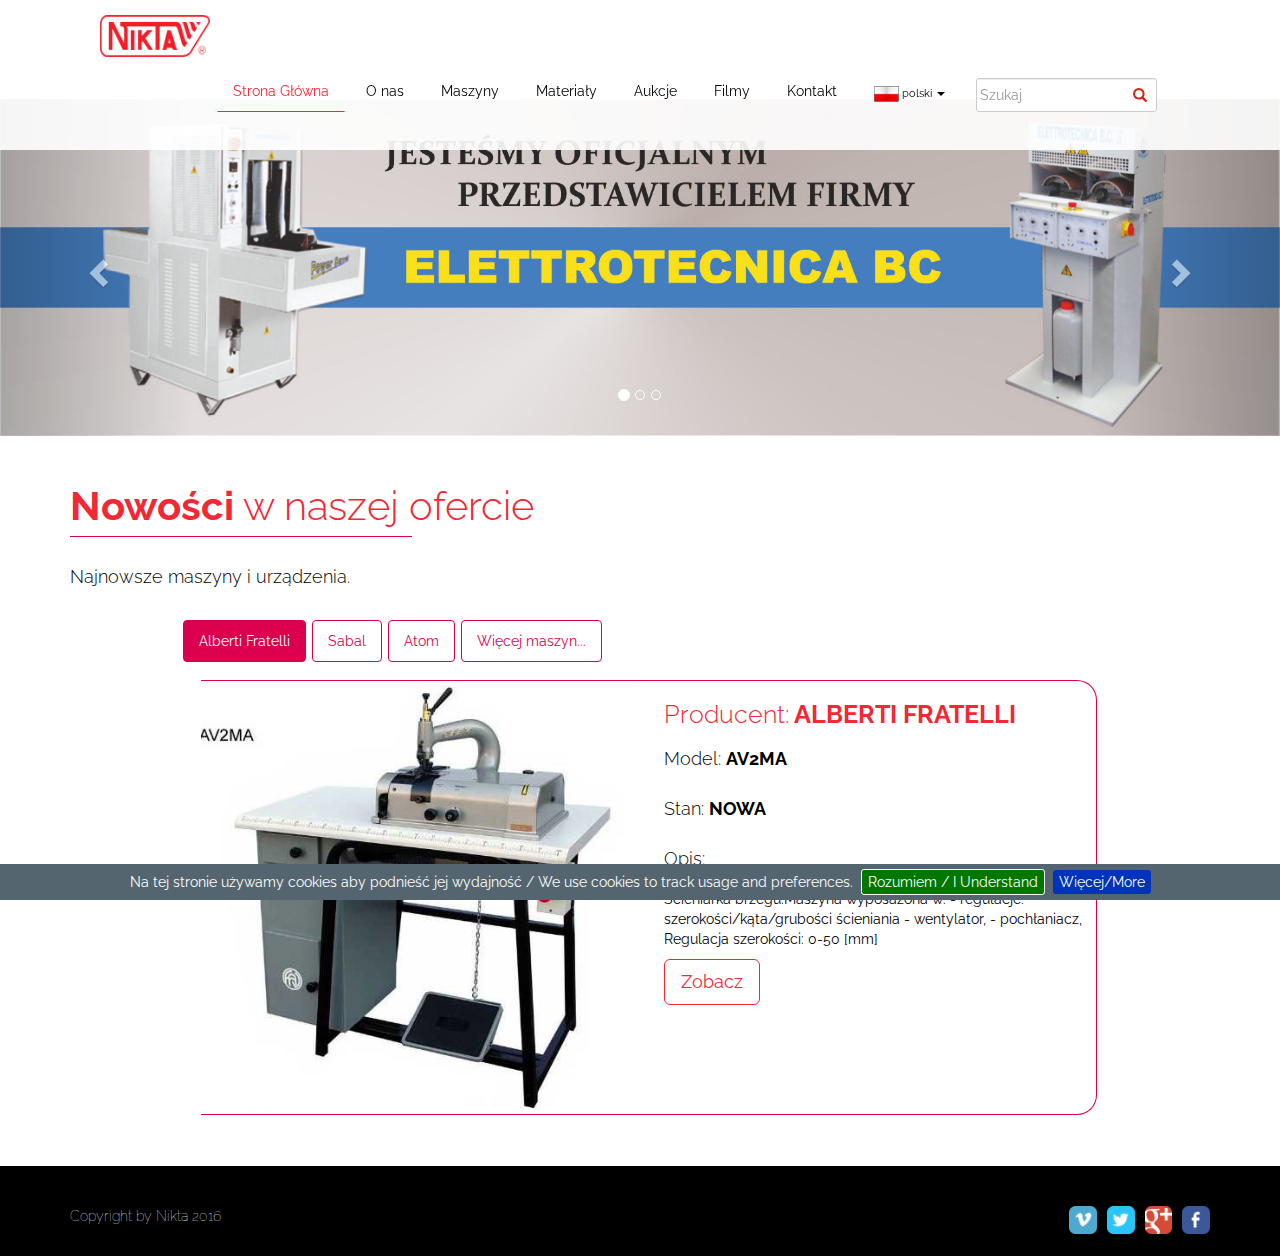
<file: index.html>
<!DOCTYPE html>
<html lang="pl">
  <head>
    <meta charset="utf-8">
    <meta http-equiv="X-UA-Compatible" content="IE=edge">
    <meta name="viewport" content="width=device-width, initial-scale=1">
    <!-- The above 3 meta tags *must* come first in the head; any other head content must come *after* these tags -->
    <title>Nikta - Maszyny i cześci zamienne dla przemysłu obuwniczego</title>
    <meta name="description" content="Maszyny i materiały do przemysłu skórzanego (obuwniczego, kaletniczego, samochodowego). Maszyny, materiały, akcesoria do produkcji obuwia, torebek i pasków skórzanych, mebli.">

      <!-- Font Open Sans, Raleway -->
    <link href="https://fonts.googleapis.com/css?family=Raleway:200,300" rel="stylesheet">
    <link href="https://fonts.googleapis.com/css?family=Open+Sans" rel="stylesheet">

    <!-- Bootstrap -->

     <link rel="stylesheet" href="css/animate.css">
    <link href="css/bootstrap.css" rel="stylesheet">
    <link rel="stylesheet" type="text/css" href="css/jquery.cookiebar.css" />

    <!-- HTML5 shim and Respond.js for IE8 support of HTML5 elements and media queries -->
    <!-- WARNING: Respond.js doesn't work if you view the page via file:// -->
    <!--[if lt IE 9]>
      <script src="https://oss.maxcdn.com/html5shiv/3.7.3/html5shiv.min.js"></script>
      <script src="https://oss.maxcdn.com/respond/1.4.2/respond.min.js"></script>
    <![endif]-->

  </head>
  <body>

      <!-- ################### -->
      <!-- Nikta Main Menu -->
      <!-- ############ -->
        <header id="menu" class="navbar-fixed-top">
          <div class="container">
            <div class="col-xs-12 col-sm-12 col-md-12 col-lg-12">
              <nav class="navbar navbar-inverse" role="navigation" id="pasek-nawigacji">
                <div class="container-fluid">

                    <!-- Naleśnik -->

                  <div class="navbar-header">
                    <button type="button" class="navbar-toggle collapsed" data-toggle="collapse" data-target="#moje-menu">
                      <span class="sr-only">Nawigacja</span>
                      <span class="icon-bar"></span>
                      <span class="icon-bar"></span>
                      <span class="icon-bar"></span>
                    </button>
                    <div id="logo"><a href="index.html" class="navbar-brand"><img src="images/nikta_logo.png" alt=""></a></div>
                  </div> <!-- Naleśnik end -->
                    <!-- zawartość paska menu -->
                      <div id="moje-menu" class="collapse navbar-collapse">
                        <ul class="nav navbar-nav navbar-right">
                          <li class="active magme_pulse"><a href="index.html">Strona Główna</a></li>
                          <li class="magme_pulse"><a href="o_nas.html">O nas</a></li>

                              <!-- Menu Główne -->

                          <li><a href="maszyny.html">Maszyny</a></li>
                          <li class="magme_pulse"><a href="materialy.html">Materiały</a></li>
                          <li class="magme_pulse"><a href="http://www.allegro.pl">Aukcje</a></li>
                          <li class="magme_pulse"><a href="http://www.youtube.com">Filmy</a></li>
                          <li class="magme_pulse"><a href="kontakt.html">Kontakt</a></li>

                              <!-- Languages -->
                              <li class="dropdown lang_magme">
                                <a href="#" class="dropdown-toggle" data-toggle="dropdown" role="button" aria-haspopup="true" aria-expanded="false"><img src="images/lang/lang-pl.jpg" alt=""> polski <span class="caret"></span></a>
                                <ul class="dropdown-menu">
                                  <li><a href="#"><img src="images/lang/lang-eng.jpg" alt=""> English</a></li>
                                  <li><a href="#"><img src="images/lang/lang-rus.jpg" alt=""> Russian</a></li>
                                  <li><a href="#"><img src="images/lang/lang-ita.jpg" alt=""> Italiano</a></li>
                                </ul>
                              </li>

                                  <!-- Wyszukiwarka -->
                              <form class="navbar-form navbar-left" role="search">
                                <div id="custom-search-input">
                                    <div class="input-group col-xs-10 col-md-12">
                                        <input type="text" class="  search-query form-control" placeholder="Szukaj" />
                                        <span class="input-group-btn">
                                            <button class="btn btn-danger" type="button">
                                                <span class=" glyphicon glyphicon-search"></span>
                                            </button>
                                        </span>
                                    </div>
                                </div>
                              </form>

                        </ul>
                      </div> <!-- - Koniec paska menu -->
                </div>
              </nav>
            </div>
          </div>
        </header>

        <!--#############-->
        <!--Slider-->
       <!--#############-->

         <div class="carousel slide" id="slider" data-ride="carousel">

              <!-- Znaczniki slajdów - kropki -->
              <ol class="carousel-indicators">
                <li data-target="#slider" data-slide-to="0" class="active"></li>
                <li data-target="#slider" data-slide-to="1"></li>
                <li data-target="#slider" data-slide-to="2"></li>
             </ol> <!-- koniec znaczników -->

            <!-- Slajdy -->
            <div class="carousel-inner" role="listbox">
              <!-- Zdjęcia -->
              <div class="item active">
                <img src="images/1.jpg" alt="" class="img-responsive">
              </div>
              <div class="item">
                <img src="images/5.jpg" alt="" class="img-responsive">
              </div><!-- Koniec zdjęć -->

              <div class="item">
                <img src="images/3.jpg" alt="" class="img-responsive">
              </div><!-- </div>  Koniec slajdów -->

              <!-- Kontrolery slajdów -->

              <a class="left carousel-control" href="#slider" role="button" data-slide="prev">
                <span class="glyphicon glyphicon-chevron-left" aria-hidden="true"></span>
                <span class="sr-only">Poprzedni</span>
              </a>

              <a class="right carousel-control" href="#slider" role="button" data-slide="next">
                <span class="glyphicon glyphicon-chevron-right" aria-hidden="true"></span>
                <span class="sr-only">Następny</span>
              </a>

            </div>

          </div>

        <!-- ########### -->
        <!-- Nowości w ofercie -->
        <!-- ########### -->

      <section id="nowosci">
           <div class="container">
              <div class="row">
                <div class="col-xs-12 col-sm-12 col-md-12 col-lg-12">
                  <h2><strong>Nowości</strong> w naszej ofercie</h2>
                  <hr>
                  <h4>Najnowsze maszyny i urządzenia.</h4>
                </div>
              </div>
          </div>
          <div class="container portfolio">
            <div class="row">
              <div class="col-xs-12 col-sm-12 col-md-12 col-lg-12">
                <ul class="nav nav-pills maszyny_menu">
                  <li role="presentation" class="active"><a href="#maszyny" data-toggle="tab" role="tab">Alberti Fratelli</a></li>
                  <li role="presentation"><a href="#akcesoria" data-toggle="tab" role="tab">Sabal</a></li>
                  <li role="presentation"><a href="#inne" data-toggle="tab" role="tab">Atom</a></li>
                  <li role="presentation"><a href="maszyny.html">Więcej maszyn...</a></li>
                </ul>
              </div>
            </div>
            <div class="row">
              <div class="col-xs-12 col-sm-12 col-md-12 col-lg-12">
                <div class="tab-content">
                  <div role="tab-panel" class="tab-pane fade in active" id="maszyny">
                    <div class="row">
                      <div class="col-xs-12 col-sm-5 col-md-5 col-lg-6">

                          <a href="product.html"><img src="images/mach1.jpg" alt="" class="img-responsive"></a>
                      </div>
                      <div class="col-xs-12 col-sm-7 col-md-7 col-lg-6">

                          <a href="product.html"><h3 class="colorTwo">Producent:<strong> ALBERTI FRATELLI</strong></h3></a>
                          <h4>Model: <strong>AV2MA</strong></h4>
                          <h4>Stan: <strong>NOWA</strong></h4>
                          <h4>Opis:</h4>
                          <p>Ścieniarka brzegu.Maszyna wyposażona w: - regulacje: szerokości/kąta/grubości ścieniania - wentylator, - pochłaniacz, Regulacja szerokości: 0-50 [mm]</p>
                          <a class="btn btn-default btn-lg" href="product.html" role="button">Zobacz</a>
                      </div>
                    </div>

                  </div>
                  <div role="tab-panel" class="tab-pane fade" id="akcesoria">

                        <div class="row">
                      <div class="col-xs-12 col-sm-5 col-md-5 col-lg-6">

                        <a href="product.html"><img src="images/mach2.jpg" alt="" class="img-responsive"></a>
                      </div>
                      <div class="col-xs-12 col-sm-7 col-md-7 col-lg-6">

                        <a href="product.html"><h3>Producent:<strong> SABAL</strong></h3></a>
                          <h4>Model: <strong>300/14V/7</strong></h4>
                          <h4>Stan: <strong>NOWA</strong></h4>
                          <h4>Opis:</h4>
                          <p>OPIS: Przybijarka obcasów. - sekwencyjne wbijanie gwoździ; - docisk obcasa poprzez hydrauliczny siłownik; - sterowanie elektryczne; - zasyp na 14 gwoździ + centralny; - 7 siłowników wbijających gwoździe + centralny; - automatyczny lub manualny zasyp gwoździ; - ruchome ramie do zakładania obuwia typu kozak; - regulacja siły oraz głębokości wbijania gwoździ; - wydajność: ok. 2.000 par/8h; - zużycie powietrza: 22 l/cykl; - zasilanie: 380V 50-60 Hz; - moc: 0,100 kW; - wymiary: 700x770x2050 mm; - waga: 415 kg;</p>
                          <a class="btn btn-default btn-lg" href="product.html" role="button">Zobacz</a>
                      </div>
                    </div>

                  </div>
                  <div role="tab-panel" class="tab-pane fade" id="inne">

                        <div class="row">
                      <div class="col-xs-12 col-sm-5 col-md-5 col-lg-6">

                        <a href="product.html"><img src="images/mach3.jpg" alt="" class="img-responsive"></a>
                      </div>
                      <div class="col-xs-12 col-sm-7 col-md-7 col-lg-6">

                        <a href="product.html"><h3>Producent:<strong> ATOM</strong></h3></a>
                          <h4>Model: <strong>SE20C</strong></h4>
                          <h4>Stan: <strong>NOWA</strong></h4>
                          <h4>Opis:</h4>
                          <p>OPIS: Hydrauliczna wycinarka ramienna: Wielkość stołu roboczego: 900x450 [mm] Szerokość młota: 370 [mm] Maksmalna odległość pomiędzy młotem a stołem: 90 [mm] Siła: 20 [Ton] Moc silnika: 0,9 [kW] Waga: 630 [kg] Wymiary: 900x870x1400 [mm] Maszyna nowa w komplecie: - nowy kloc 900x450x25; - nowy olej; - gwarancja 12 miesięcy;</p>
                          <a class="btn btn-default btn-lg" href="product.html" role="button">Zobacz</a>
                      </div>
                    </div>
                  </div>
                </div>
              </div>
            </div>
          </div>
      </section>
      <!-- ###### -->
    <!-- Footer -->
    <!-- ###### -->

        <footer id="stopka">
          <div class="container">
            <div class="row">
              <div class="col-xs-12 col-sm-6 col-md-6 col-lg-6">
                  <p>Copyright by Nikta 2016</p>
              </div>
              <div class="col-xs-12 col-sm-6 col-md-6 col-lg-6 social_icons">
                <a href="#"><img src="images/icons/facebook.png" alt="" class="img-responsive"></a>
                <a href="#"><img src="images/icons/googleplus.png" alt="" class="img-responsive"></a>
                <a href="#"><img src="images/icons/twitter.png" alt="" class="img-responsive"></a>
                <a href="#"><img src="images/icons/vimeo.png" alt="" class="img-responsive"></a>

              </div>
            </div>
          </div>

        </footer>

    <!-- jQuery (necessary for Bootstrap's JavaScript plugins) -->
    <script src="https://ajax.googleapis.com/ajax/libs/jquery/1.12.4/jquery.min.js"></script>
    <!-- Include all compiled plugins (below), or include individual files as needed -->
    <script src="js/bootstrap.min.js"></script>
    <script src="js/magme.js"></script>
    <script type="text/javascript" src="js/jquery.cookiebar.js"></script>

  </body>
</html>
</file>
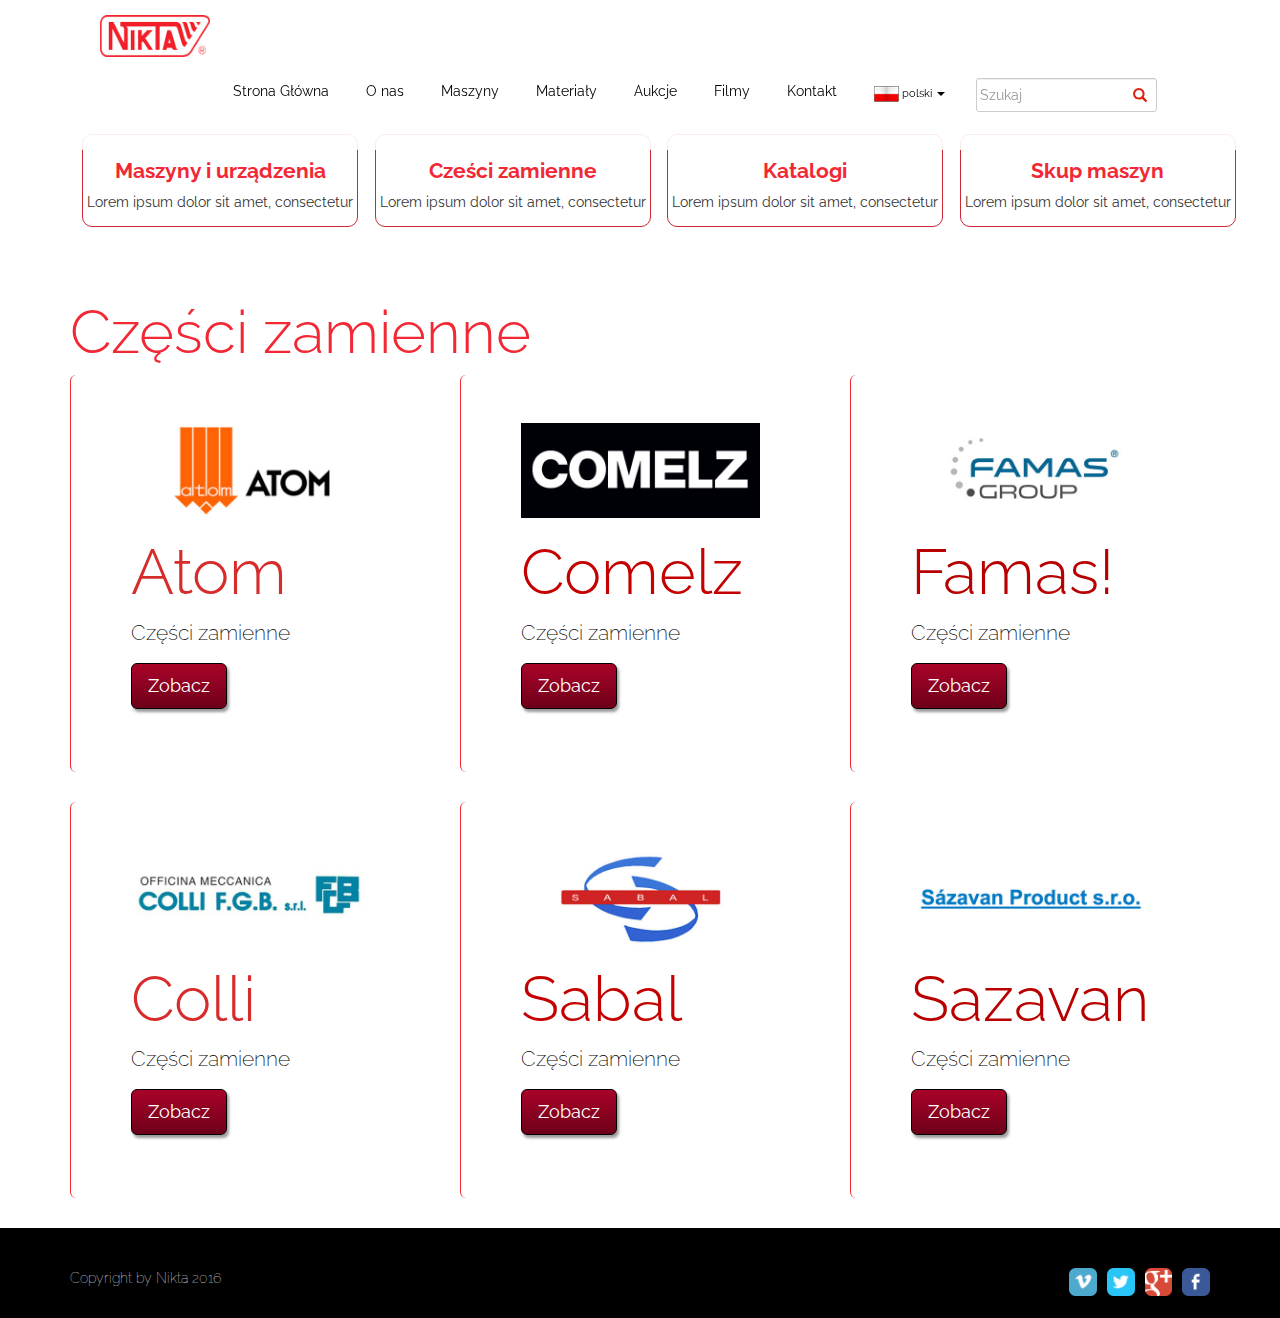
<file: czesci.html>
<!DOCTYPE html>
<html lang="pl">
  <head>
    <meta charset="utf-8">
    <meta http-equiv="X-UA-Compatible" content="IE=edge">
    <meta name="viewport" content="width=device-width, initial-scale=1">
    <!-- The above 3 meta tags *must* come first in the head; any other head content must come *after* these tags -->
    <title>Nikta - Cześci do maszyn obuwniczych</title>
    <meta name="description" content="Maszyny i materiały do przemysłu skórzanego (obuwniczego, kaletniczego, samochodowego). Maszyny, materiały, akcesoria do produkcji obuwia, torebek i pasków skórzanych, mebli.">

      <!-- Font Open Sans, Raleway -->
    <link href="https://fonts.googleapis.com/css?family=Raleway:200,300" rel="stylesheet">
    <link href="https://fonts.googleapis.com/css?family=Open+Sans" rel="stylesheet">

    <!-- Bootstrap -->
     <link rel="stylesheet" href="css/animate.css">
    <link href="css/bootstrap.css" rel="stylesheet">

    <!-- HTML5 shim and Respond.js for IE8 support of HTML5 elements and media queries -->
    <!-- WARNING: Respond.js doesn't work if you view the page via file:// -->
    <!--[if lt IE 9]>
      <script src="https://oss.maxcdn.com/html5shiv/3.7.3/html5shiv.min.js"></script>
      <script src="https://oss.maxcdn.com/respond/1.4.2/respond.min.js"></script>
    <![endif]-->
  </head>

  <body>

      <!-- ################### -->
      <!-- Nikta Main Menu -->
      <!-- ############ -->
        <header id="menu" class="navbar-fixed-top">
          <div class="container">
            <div class="col-xs-12 col-sm-12 col-md-12 col-lg-12">
              <nav class="navbar navbar-inverse" role="navigation" id="pasek-nawigacji">
                <div class="container-fluid">

                    <!-- Naleśnik -->

                  <div class="navbar-header">
                    <button type="button" class="navbar-toggle collapsed" data-toggle="collapse" data-target="#moje-menu">
                      <span class="sr-only">Nawigacja</span>
                      <span class="icon-bar"></span>
                      <span class="icon-bar"></span>
                      <span class="icon-bar"></span>
                    </button>
                    <div id="logo"><a href="index.html" class="navbar-brand"><img src="images/nikta_logo.png" alt=""></a></div>
                  </div> <!-- Naleśnik end -->
                    <!-- zawartość paska menu -->
                      <div id="moje-menu" class="collapse navbar-collapse">
                        <ul class="nav navbar-nav navbar-right">
                          <li class="magme_pulse"><a href="index.html">Strona Główna</a></li>
                          <li class="magme_pulse"><a href="o_nas.html">O nas</a></li>

                              <!-- Menu Główne -->

                          <li><a href="maszyny.html">Maszyny</a></li>
                          <li class="magme_pulse"><a href="materialy.html">Materiały</a></li>
                          <li class="magme_pulse"><a href="http://www.allegro.pl">Aukcje</a></li>
                          <li class="magme_pulse"><a href="http://www.youtube.com">Filmy</a></li>
                          <li class="magme_pulse"><a href="kontakt.html">Kontakt</a></li>

                              <!-- Languages -->
                              <li class="dropdown lang_magme">
                                <a href="#" class="dropdown-toggle" data-toggle="dropdown" role="button" aria-haspopup="true" aria-expanded="false"><img src="images/lang/lang-pl.jpg" alt=""> polski <span class="caret"></span></a>
                                <ul class="dropdown-menu">
                                  <li><a href="#"><img src="images/lang/lang-eng.jpg" alt=""> English</a></li>
                                  <li><a href="#"><img src="images/lang/lang-rus.jpg" alt=""> Russian</a></li>
                                  <li><a href="#"><img src="images/lang/lang-ita.jpg" alt=""> Italiano</a></li>
                                </ul>
                              </li>

                                <!-- Wyszukiwarka -->
                              <form class="navbar-form navbar-left" role="search">
                                <div id="custom-search-input">
                                    <div class="input-group col-md-12">
                                        <input type="text" class="  search-query form-control" placeholder="Szukaj" />
                                        <span class="input-group-btn">
                                            <button class="btn btn-danger" type="button">
                                                <span class=" glyphicon glyphicon-search"></span>
                                            </button>
                                        </span>
                                    </div>
                                </div>
                              </form> <!-- Wyszukiwarka koniec -->
                        </ul>
                      </div> <!-- - Koniec paska menu -->
                </div>
              </nav>
            </div>
          </div>
        </header>

        <!-- Koniec header -->

        <section class="maszynyKafelki">
          <div class="container">
            <div class="row">
              <div class="col-xs-12 col-sm-6 col-md-6 col-lg-3 kafelOne">
                <a class="btn btn-default" href="maszyny.html">
                  <div class="thumbnail magme magme_one">
                    <h3><span class="colorOne"><strong>Maszyny i urządzenia</strong></span></h3>
                    <p>Lorem ipsum dolor sit amet, consectetur</p>
                  </div>
                </a>
              </div>
              <div class="col-xs-12 col-sm-6 col-md-6 col-lg-3 kafelTwo">
                <a class="btn btn-default " href="czesci.html">
                  <div class="thumbnail magme magme_two">
                    <h3><span class="colorTwo"><strong>Cześci zamienne</strong></span></h3>
                    <p>Lorem ipsum dolor sit amet, consectetur</p>
                  </div>
                </a>
              </div>
              <div class="col-xs-12 col-sm-6 col-md-6 col-lg-3 kafelThree">
               <a class="btn btn-default " href="katalogi.html">
                  <div class="thumbnail magme magme_three">
                    <h3><span class="colorTwo"><strong>Katalogi</strong></span></h3>
                    <p>Lorem ipsum dolor sit amet, consectetur</p>
                  </div>
                </a>
              </div>
              <div class="col-xs-12 col-sm-6 col-md-6 col-lg-3 kafelFour">
                <a class="btn btn-default " href="skup.html">
                  <div class="thumbnail magme magme_four">
                    <h3><span class="colorTwo"><strong>Skup maszyn</strong></span></h3>
                    <p>Lorem ipsum dolor sit amet, consectetur</p>
                  </div>
                </a>
              </div>
            </div>
          </div>
        </section>
        <section id="czesci">
          <div class="container">
            <div class="row">
              <div class="col-xs-12 col-sm-12 col-md-12 col-lg-12">
                <h1>Części zamienne</h1>
              </div>
            </div>
            <div class="row">
              <div class="col-xs-12 col-sm-12 col-md-4 col-lg-4">
                  <div class="jumbotron">
                  <a href="czesciSingle.html"><img src="images/logo_machines/atom_logo.jpg" alt="" class="img-responsive"></a>
                  <h1 class="titleOne">Atom</h1>
                  <p>Części zamienne</p>
                  <p><a class="btn btn-primary btn-lg" href="czesciSingle.html" role="button">Zobacz</a></p>
                </div>
              </div>
              <div class="col-xs-12 col-sm-12 col-md-4 col-lg-4">
                  <div class="jumbotron">
                  <a href="czesciSingle.html"><img src="images/logo_machines/comelz_logo.jpg" alt="" class="img-responsive"></a>
                  <h1 class="titleTwo">Comelz</h1>
                  <p>Części zamienne</p>
                  <p><a class="btn btn-primary btn-lg" href="czesciSingle.html" role="button">Zobacz</a></p>
                </div>
              </div>
              <div class="col-xs-12 col-sm-12 col-md-4 col-lg-4">
                  <div class="jumbotron">
                  <a href="czesciSingle.html"><img src="images/logo_machines/famas_logo.jpg" alt="" class="img-responsive"></a>
                  <h1 class="titleThree">Famas!</h1>
                  <p>Części zamienne</p>
                  <p><a class="btn btn-primary btn-lg" href="czesciSingle.html" role="button">Zobacz</a></p>
                </div>
              </div>
            </div>


            <div class="row">
              <div class="col-xs-12 col-sm-12 col-md-4 col-lg-4">
                  <div class="jumbotron">
                  <a href="czesciSingle.html"><img src="images/logo_machines/colli_logo.jpg" alt="" class="img-responsive"></a>
                  <h1 class="titleOne">Colli</h1>
                  <p>Części zamienne</p>
                  <p><a class="btn btn-primary btn-lg" href="czesciSingle.html" role="button">Zobacz</a></p>
                </div>
              </div>
              <div class="col-xs-12 col-sm-12 col-md-4 col-lg-4">
                  <div class="jumbotron">
                  <a href="czesciSingle.html"><img src="images/logo_machines/sabal_logo.jpg" alt="" class="img-responsive"></a>
                  <h1 class="titleTwo">Sabal</h1>
                  <p>Części zamienne</p>
                  <p><a class="btn btn-primary btn-lg" href="czesciSingle.html" role="button">Zobacz</a></p>
                </div>
              </div>
              <div class="col-xs-12 col-sm-12 col-md-4 col-lg-4">
                  <div class="jumbotron">
                  <a href="czesciSingle.html"><img src="images/logo_machines/sazavan_logo.jpg" alt="" class="img-responsive"></a>
                  <h1 class="titleThree">Sazavan</h1>
                  <p>Części zamienne</p>
                  <p><a class="btn btn-primary btn-lg" href="czesciSingle.html" role="button">Zobacz</a></p>
                </div>
              </div>
            </div>

          </div>
        </section>

      <!-- Footer -->
      <!-- ###### -->

        <footer id="stopka">
          <div class="container">
            <div class="row">
              <div class="col-xs-12 col-sm-6 col-md-6 col-lg-6">
                  <p>Copyright by Nikta 2016</p>
              </div>
              <div class="col-xs-12 col-sm-6 col-md-6 col-lg-6 social_icons">
                <a href="#"><img src="images/icons/facebook.png" alt="" class="img-responsive"></a>
                <a href="#"><img src="images/icons/googleplus.png" alt="" class="img-responsive"></a>
                <a href="#"><img src="images/icons/twitter.png" alt="" class="img-responsive"></a>
                <a href="#"><img src="images/icons/vimeo.png" alt="" class="img-responsive"></a>

              </div>
            </div>
          </div>
        </footer>


      <!-- ###### -->


    <!-- jQuery (necessary for Bootstrap's JavaScript plugins) -->
    <script src="https://ajax.googleapis.com/ajax/libs/jquery/1.12.4/jquery.min.js"></script>
    <!-- Include all compiled plugins (below), or include individual files as needed -->
    <script src="js/bootstrap.min.js"></script>
    <script src="js/magme.js"></script>
  </body>
</html>
</file>
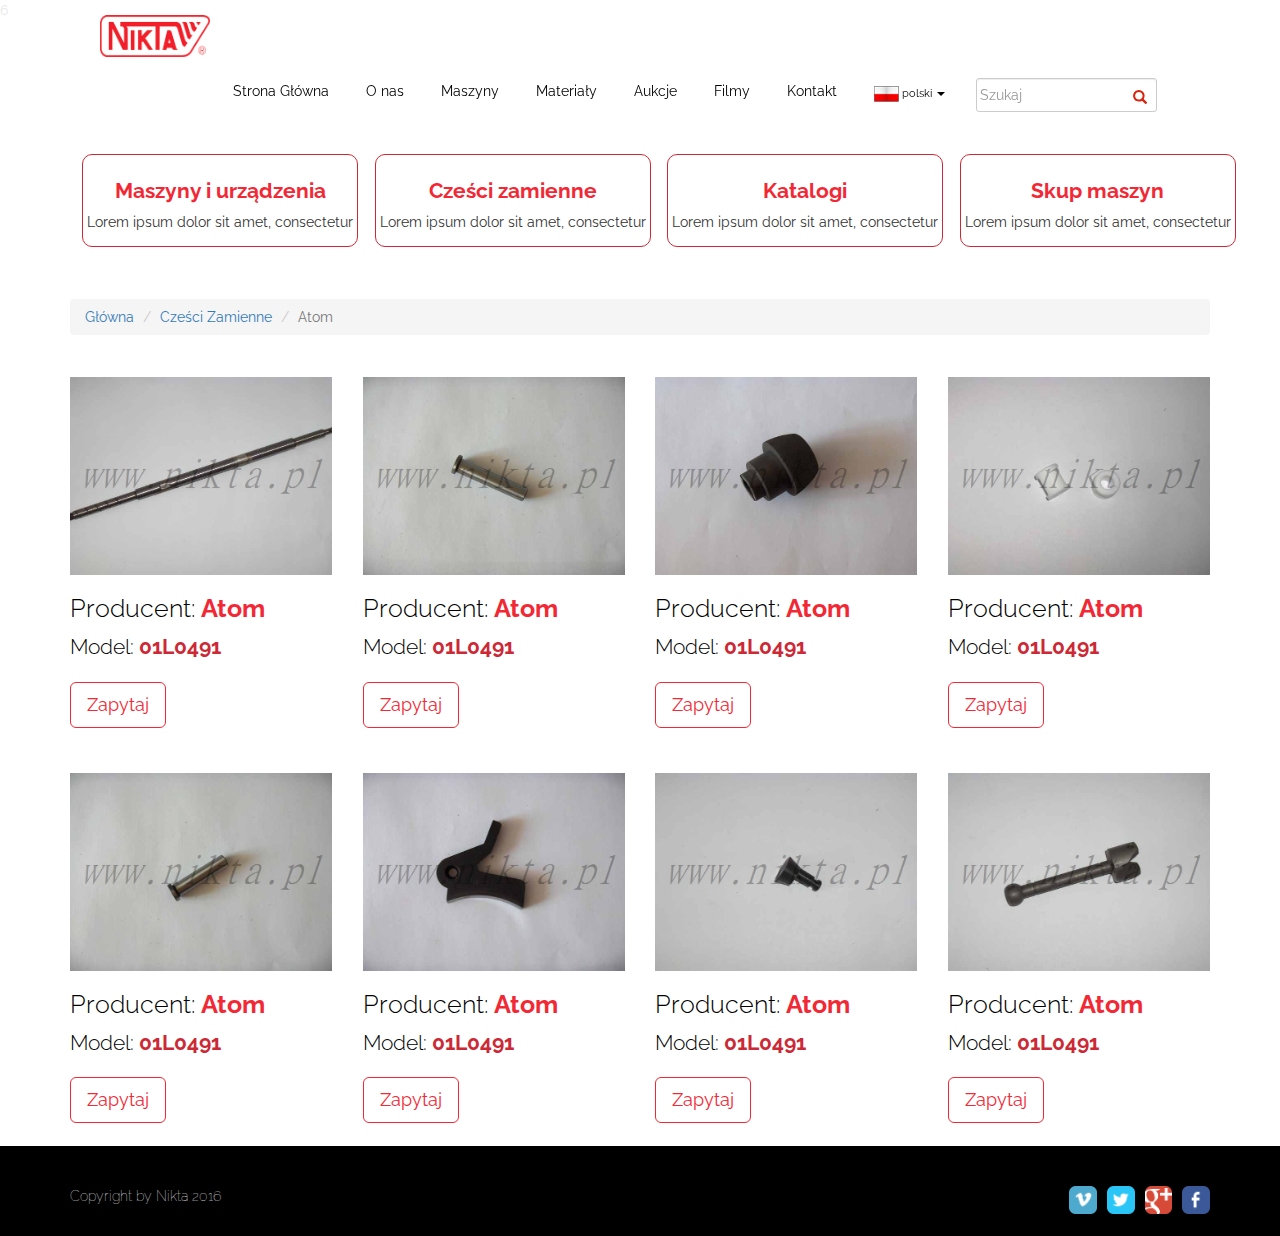
<file: czesciSingle.html>
6<!DOCTYPE html>
<html lang="pl">
  <head>
    <meta charset="utf-8">
    <meta http-equiv="X-UA-Compatible" content="IE=edge">
    <meta name="viewport" content="width=device-width, initial-scale=1">
    <!-- The above 3 meta tags *must* come first in the head; any other head content must come *after* these tags -->
    <title>Nikta - Części do maszyn obuwniczych</title>
    <meta name="description" content="Maszyny i materiały do przemysłu skórzanego (obuwniczego, kaletniczego, samochodowego). Maszyny, materiały, akcesoria do produkcji obuwia, torebek i pasków skórzanych, mebli.">

      <!-- Font Open Sans, Raleway -->
    <link href="https://fonts.googleapis.com/css?family=Raleway:200,300" rel="stylesheet">
    <link href="https://fonts.googleapis.com/css?family=Open+Sans" rel="stylesheet">

    <!-- Bootstrap -->
     <link rel="stylesheet" href="css/animate.css">
    <link href="css/bootstrap.css" rel="stylesheet">

    <!-- HTML5 shim and Respond.js for IE8 support of HTML5 elements and media queries -->
    <!-- WARNING: Respond.js doesn't work if you view the page via file:// -->
    <!--[if lt IE 9]>
      <script src="https://oss.maxcdn.com/html5shiv/3.7.3/html5shiv.min.js"></script>
      <script src="https://oss.maxcdn.com/respond/1.4.2/respond.min.js"></script>
    <![endif]-->
  </head>

  <body>

      <!-- ################### -->
      <!-- Nikta Main Menu -->
      <!-- ############ -->
         <header id="menu" class="navbar-fixed-top">
          <div class="container">
            <div class="col-xs-12 col-sm-12 col-md-12 col-lg-12">
              <nav class="navbar navbar-inverse" role="navigation" id="pasek-nawigacji">
                <div class="container-fluid">

                    <!-- Naleśnik -->

                  <div class="navbar-header">
                    <button type="button" class="navbar-toggle collapsed" data-toggle="collapse" data-target="#moje-menu">
                      <span class="sr-only">Nawigacja</span>
                      <span class="icon-bar"></span>
                      <span class="icon-bar"></span>
                      <span class="icon-bar"></span>
                    </button>
                    <div id="logo"><a href="index.html" class="navbar-brand"><img src="images/nikta_logo.png" alt=""></a></div>
                  </div> <!-- Naleśnik end -->
                    <!-- zawartość paska menu -->
                      <div id="moje-menu" class="collapse navbar-collapse">
                        <ul class="nav navbar-nav navbar-right">
                          <li class="magme_pulse"><a href="index.html">Strona Główna</a></li>
                          <li class="magme_pulse"><a href="o_nas.html">O nas</a></li>

                              <!-- Menu Główne -->
                          <li><a href="maszyny.html">Maszyny</a></li>
                          <li class="magme_pulse"><a href="materialy.html">Materiały</a></li>
                          <li class="magme_pulse"><a href="http://www.allegro.pl">Aukcje</a></li>
                          <li class="magme_pulse"><a href="http://www.youtube.com">Filmy</a></li>
                          <li class="magme_pulse"><a href="kontakt.html">Kontakt</a></li>

                              <!-- Langugaes -->
                              <li class="dropdown lang_magme">
                                <a href="#" class="dropdown-toggle" data-toggle="dropdown" role="button" aria-haspopup="true" aria-expanded="false"><img src="images/lang/lang-pl.jpg" alt=""> polski <span class="caret"></span></a>
                                <ul class="dropdown-menu">
                                  <li><a href="#"><img src="images/lang/lang-eng.jpg" alt=""> English</a></li>
                                  <li><a href="#"><img src="images/lang/lang-rus.jpg" alt=""> Russian</a></li>
                                  <li><a href="#"><img src="images/lang/lang-ita.jpg" alt=""> Italiano</a></li>
                                </ul>
                              </li>

                                  <!-- Wyszukiwarka -->
                              <form class="navbar-form navbar-left" role="search">
                                <div id="custom-search-input">
                                    <div class="input-group col-md-12">
                                        <input type="text" class="  search-query form-control" placeholder="Szukaj" />
                                        <span class="input-group-btn">
                                            <button class="btn btn-danger" type="button">
                                                <span class=" glyphicon glyphicon-search"></span>
                                            </button>
                                        </span>
                                    </div>
                                </div>
                              </form> <!-- Wyszukiwarka koniec -->
                        </ul>
                      </div> <!-- - Koniec paska menu -->
                </div>
              </nav>
            </div>
          </div>
        </header>

        <!-- Koniec header -->

        <section class="maszynyKafelki">
          <div class="container">
            <div class="row">
              <div class="col-xs-12 col-sm-6 col-md-6 col-lg-3 kafelOne">
                <a class="btn btn-default" href="maszyny.html">
                  <div class="thumbnail magme magme_one">
                    <h3><span class="colorOne"><strong>Maszyny i urządzenia</strong></span></h3>
                    <p>Lorem ipsum dolor sit amet, consectetur</p>
                  </div>
                </a>
              </div>
              <div class="col-xs-12 col-sm-6 col-md-6 col-lg-3 kafelTwo">
                <a class="btn btn-default " href="czesci.html">
                  <div class="thumbnail magme magme_two">
                    <h3><span class="colorTwo"><strong>Cześci zamienne</strong></span></h3>
                    <p>Lorem ipsum dolor sit amet, consectetur</p>
                  </div>
                </a>
              </div>
              <div class="col-xs-12 col-sm-6 col-md-6 col-lg-3 kafelThree">
               <a class="btn btn-default " href="katalogi.html">
                  <div class="thumbnail magme magme_three">
                    <h3><span class="colorTwo"><strong>Katalogi</strong></span></h3>
                    <p>Lorem ipsum dolor sit amet, consectetur</p>
                  </div>
                </a>
              </div>
              <div class="col-xs-12 col-sm-6 col-md-6 col-lg-3 kafelFour">
                <a class="btn btn-default " href="skup.html">
                  <div class="thumbnail magme magme_four">
                    <h3><span class="colorTwo"><strong>Skup maszyn</strong></span></h3>
                    <p>Lorem ipsum dolor sit amet, consectetur</p>
                  </div>
                </a>
              </div>
            </div>
          </div>
        </section>
        <section class="czesciSingle">
          <div class="container">
            <div class="row">
              <div class="col-xs-12 col-sm-12 col-md-12 col-lg-12">
                <ol class="breadcrumb">
                  <li><a href="index.html">Główna</a></li>
                  <li><a href="maszyny.html">Cześci Zamienne</a></li>
                  <li class="active">Atom</li>
                </ol>
              </div>
            </div>
            <div class="row czesciRow">
              <div class="col-xs-12 col-sm-12 col-md-3 col-lg-3 czesciBorder">
                <img src="images/czesci/single1.jpeg" alt="" class="img-responsive">
                <h3><span>Producent: </span><strong>Atom</strong></h3>
                <p class="lead">Model: <strong>01L0491</strong></p>
                <a class="btn btn-default btn-lg" href="kontakt.html" role="button">Zapytaj</a>
              </div>
              <div class="col-xs-12 col-sm-12 col-md-3 col-lg-3">
                <img src="images/czesci/single2.jpeg" alt="" class="img-responsive"">
                <h3><span>Producent: </span><strong>Atom</strong></h3>
                <p class="lead">Model: <strong>01L0491</strong></p>
                <a class="btn btn-default btn-lg" href="kontakt.html" role="button">Zapytaj</a>
              </div>
              <div class="col-xs-12 col-sm-12 col-md-3 col-lg-3">
                <img src="images/czesci/single3.jpeg" alt="" class="img-responsive"">
                <h3><span>Producent: </span><strong>Atom</strong></h3>
                <p class="lead">Model: <strong>01L0491</strong></p>
                <a class="btn btn-default btn-lg" href="kontakt.html" role="button">Zapytaj</a>
              </div>
              <div class="col-xs-12 col-sm-12 col-md-3 col-lg-3">
                <img src="images/czesci/single4.jpeg" alt="" class="img-responsive">
                <h3><span>Producent: </span><strong>Atom</strong></h3>
                <p class="lead">Model: <strong>01L0491</strong></p>
                <a class="btn btn-default btn-lg" href="kontakt.html" role="button">Zapytaj</a>
              </div>
            </div>
            <div class="row czesciRow">
              <div class="col-xs-12 col-sm-12 col-md-3 col-lg-3">
                <img src="images/czesci/single5.jpeg" alt="" class="img-responsive">
                <h3><span>Producent: </span><strong>Atom</strong></h3>
                <p class="lead">Model: <strong>01L0491</strong></p>
                <a class="btn btn-default btn-lg" href="kontakt.html" role="button">Zapytaj</a>
              </div>
              <div class="col-xs-12 col-sm-12 col-md-3 col-lg-3">
                <img src="images/czesci/single6.jpeg" alt="" class="img-responsive">
                <h3><span>Producent: </span><strong>Atom</strong></h3>
                <p class="lead">Model: <strong>01L0491</strong></p>
                <a class="btn btn-default btn-lg" href="kontakt.html" role="button">Zapytaj</a>
              </div>
              <div class="col-xs-12 col-sm-12 col-md-3 col-lg-3">
                <img src="images/czesci/single7.jpeg" alt="" class="img-responsive">
                <h3><span>Producent: </span><strong>Atom</strong></h3>
                <p class="lead">Model: <strong>01L0491</strong></p>
                <a class="btn btn-default btn-lg" href="kontakt.html" role="button">Zapytaj</a>
              </div>
              <div class="col-xs-12 col-sm-12 col-md-3 col-lg-3">
                <img src="images/czesci/single8.jpeg" alt="" class="img-responsive">
                <h3><span>Producent: </span><strong>Atom</strong></h3>
                <p class="lead">Model: <strong>01L0491</strong></p>
                <a class="btn btn-default btn-lg" href="kontakt.html" role="button">Zapytaj</a>
              </div>
            </div>
          </div>
        </section>

      <!-- Footer -->
      <!-- ###### -->

        <footer id="stopka">
          <div class="container">
            <div class="row">
              <div class="col-xs-12 col-sm-6 col-md-6 col-lg-6">
                  <p>Copyright by Nikta 2016</p>
              </div>
              <div class="col-xs-12 col-sm-6 col-md-6 col-lg-6 social_icons">
                <a href="#"><img src="images/icons/facebook.png" alt="" class="img-responsive"></a>
                <a href="#"><img src="images/icons/googleplus.png" alt="" class="img-responsive"></a>
                <a href="#"><img src="images/icons/twitter.png" alt="" class="img-responsive"></a>
                <a href="#"><img src="images/icons/vimeo.png" alt="" class="img-responsive"></a>

              </div>
            </div>
          </div>
        </footer>


      <!-- ###### -->


    <!-- jQuery (necessary for Bootstrap's JavaScript plugins) -->
    <script src="https://ajax.googleapis.com/ajax/libs/jquery/1.12.4/jquery.min.js"></script>
    <!-- Include all compiled plugins (below), or include individual files as needed -->
    <script src="js/bootstrap.min.js"></script>
    <script src="js/magme.js"></script>
  </body>
</html>
</file>
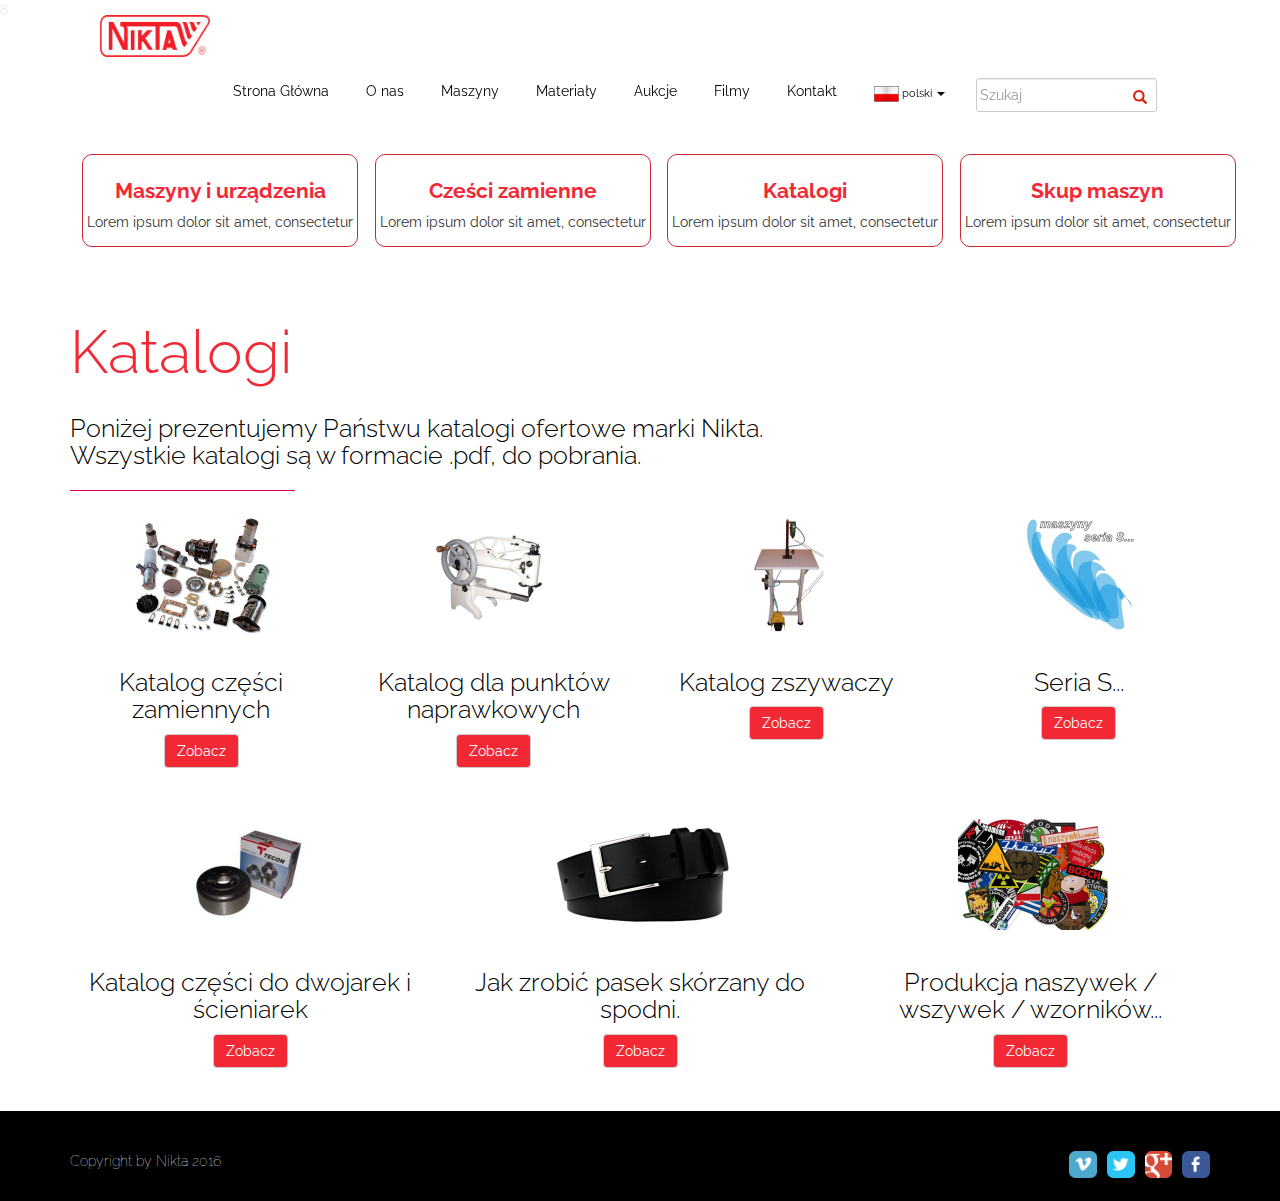
<file: katalogi.html>
6<!DOCTYPE html>
<html lang="pl">
  <head>
    <meta charset="utf-8">
    <meta http-equiv="X-UA-Compatible" content="IE=edge">
    <meta name="viewport" content="width=device-width, initial-scale=1">
    <!-- The above 3 meta tags *must* come first in the head; any other head content must come *after* these tags -->
    <title>Nikta - PKatalogi maszyn obuwniczych</title>
    <meta name="description" content="Maszyny i materiały do przemysłu skórzanego (obuwniczego, kaletniczego, samochodowego). Maszyny, materiały, akcesoria do produkcji obuwia, torebek i pasków skórzanych, mebli.">

      <!-- Font Open Sans, Raleway -->
    <link href="https://fonts.googleapis.com/css?family=Raleway:200,300" rel="stylesheet">
    <link href="https://fonts.googleapis.com/css?family=Open+Sans" rel="stylesheet">

    <!-- Bootstrap -->
     <link rel="stylesheet" href="css/animate.css">
    <link href="css/bootstrap.css" rel="stylesheet">

    <!-- HTML5 shim and Respond.js for IE8 support of HTML5 elements and media queries -->
    <!-- WARNING: Respond.js doesn't work if you view the page via file:// -->
    <!--[if lt IE 9]>
      <script src="https://oss.maxcdn.com/html5shiv/3.7.3/html5shiv.min.js"></script>
      <script src="https://oss.maxcdn.com/respond/1.4.2/respond.min.js"></script>
    <![endif]-->
  </head>

  <body>

      <!-- ################### -->
      <!-- Nikta Main Menu -->
      <!-- ############ -->
        <header id="menu" class="navbar-fixed-top">
          <div class="container">
            <div class="col-xs-12 col-sm-12 col-md-12 col-lg-12">
              <nav class="navbar navbar-inverse" role="navigation" id="pasek-nawigacji">
                <div class="container-fluid">

                    <!-- Naleśnik -->

                  <div class="navbar-header">
                    <button type="button" class="navbar-toggle collapsed" data-toggle="collapse" data-target="#moje-menu">
                      <span class="sr-only">Nawigacja</span>
                      <span class="icon-bar"></span>
                      <span class="icon-bar"></span>
                      <span class="icon-bar"></span>
                    </button>
                    <div id="logo"><a href="index.html" class="navbar-brand"><img src="images/nikta_logo.png" alt=""></a></div>
                  </div> <!-- Naleśnik end -->
                    <!-- zawartość paska menu -->
                      <div id="moje-menu" class="collapse navbar-collapse">
                        <ul class="nav navbar-nav navbar-right">
                          <li class="magme_pulse"><a href="index.html">Strona Główna</a></li>
                          <li class="magme_pulse"><a href="o_nas.html">O nas</a></li>

                              <!-- MMenu Główne -->
                          <li><a href="maszyny.html">Maszyny</a></li>
                          <li class="magme_pulse"><a href="materialy.html">Materiały</a></li>
                          <li class="magme_pulse"><a href="http://www.allegro.pl">Aukcje</a></li>
                          <li class="magme_pulse"><a href="http://www.youtube.com">Filmy</a></li>
                          <li class="magme_pulse"><a href="kontakt.html">Kontakt</a></li>

                              <!-- Langugaes -->
                              <li class="dropdown lang_magme">
                                <a href="#" class="dropdown-toggle" data-toggle="dropdown" role="button" aria-haspopup="true" aria-expanded="false"><img src="images/lang/lang-pl.jpg" alt=""> polski <span class="caret"></span></a>
                                <ul class="dropdown-menu">
                                  <li><a href="#"><img src="images/lang/lang-eng.jpg" alt=""> English</a></li>
                                  <li><a href="#"><img src="images/lang/lang-rus.jpg" alt=""> Russian</a></li>
                                  <li><a href="#"><img src="images/lang/lang-ita.jpg" alt=""> Italiano</a></li>
                                </ul>
                              </li>

                                    <!-- Wyszukiwarka -->
                              <form class="navbar-form navbar-left" role="search">
                                <div id="custom-search-input">
                                    <div class="input-group col-md-12">
                                        <input type="text" class="  search-query form-control" placeholder="Szukaj" />
                                        <span class="input-group-btn">
                                            <button class="btn btn-danger" type="button">
                                                <span class=" glyphicon glyphicon-search"></span>
                                            </button>
                                        </span>
                                    </div>
                                </div>
                              </form> <!-- Koniec wyszukiwarka -->

                        </ul>
                      </div> <!-- - Koniec paska menu -->
                </div>
              </nav>
            </div>
          </div>
        </header>

        <!-- Koniec header -->

        <section class="maszynyKafelki">
          <div class="container">
            <div class="row">
              <div class="col-xs-12 col-sm-6 col-md-6 col-lg-3 kafelOne">
                <a class="btn btn-default" href="maszyny.html">
                  <div class="thumbnail magme magme_one">
                    <h3><span class="colorOne"><strong>Maszyny i urządzenia</strong></span></h3>
                    <p>Lorem ipsum dolor sit amet, consectetur</p>
                  </div>
                </a>
              </div>
              <div class="col-xs-12 col-sm-6 col-md-6 col-lg-3 kafelTwo">
                <a class="btn btn-default " href="czesci.html">
                  <div class="thumbnail magme magme_two">
                    <h3><span class="colorTwo"><strong>Cześci zamienne</strong></span></h3>
                    <p>Lorem ipsum dolor sit amet, consectetur</p>
                  </div>
                </a>
              </div>
              <div class="col-xs-12 col-sm-6 col-md-6 col-lg-3 kafelThree">
               <a class="btn btn-default " href="katalogi.html">
                  <div class="thumbnail magme magme_three">
                    <h3><span class="colorTwo"><strong>Katalogi</strong></span></h3>
                    <p>Lorem ipsum dolor sit amet, consectetur</p>
                  </div>
                </a>
              </div>
              <div class="col-xs-12 col-sm-6 col-md-6 col-lg-3 kafelFour">
                <a class="btn btn-default " href="skup.html">
                  <div class="thumbnail magme magme_four">
                    <h3><span class="colorTwo"><strong>Skup maszyn</strong></span></h3>
                    <p>Lorem ipsum dolor sit amet, consectetur</p>
                  </div>
                </a>
              </div>
            </div>
          </div>
        </section>

        <section id="katalogi">
          <div class="container">
            <div class="row">
              <div class="col-xs-12 col-sm-12 col-md-12 col-lg-12">
                <h1>Katalogi</h1>
              </div>
            </div>
                <div class="row">
                  <div class="col-xs-12 col-sm-8 col-md-8 col-lg-8">
                  <h3>Poniżej prezentujemy Państwu katalogi ofertowe marki Nikta. Wszystkie katalogi są w formacie .pdf, do pobrania.</h3>
                  <hr>
                </div>
                </div>
            <div class="row">
              <div class="col-xs-12 col-sm-12 col-md-3 col-lg-3">
                    <div class="thumbnail">
                      <img src="images/czesci/katalog1.jpg" alt="..." class="img-responsive" width="200px;">
                      <div class="caption">
                        <h3>Katalog części zamiennych</h3>
                        <p><a href="#" class="btn btn-default" role="button">Zobacz</a></p>
                      </div>
                    </div>
              </div>
              <div class="col-xs-12 col-sm-12 col-md-3 col-lg-3">
                    <div class="thumbnail">
                      <img src="images/czesci/katalog2.jpg" alt="..." class="img-responsive" width=200px;">
                      <div class="caption">
                        <h3>Katalog dla punktów naprawkowych</h3>
                        <p><a href="#" class="btn btn-default" role="button">Zobacz</a></p>
                      </div>
                    </div>
              </div>
              <div class="col-xs-12 col-sm-12 col-md-3 col-lg-3">
                    <div class="thumbnail">
                      <img src="images/czesci/katalog3.jpg" alt="..." class="img-responsive" width="200px;">
                      <div class="caption">
                        <h3>Katalog zszywaczy</h3>
                        <p><a href="#" class="btn btn-default" role="button">Zobacz</a></p>
                      </div>
                    </div>
              </div>
              <div class="col-xs-12 col-sm-12 col-md-3 col-lg-3">
                    <div class="thumbnail">
                      <img src="images/czesci/katalog4.jpg" alt="..." class="img-responsive" width="200px;">
                      <div class="caption">
                        <h3>Seria S...</h3>
                        <p><a href="#" class="btn btn-default" role="button">Zobacz</a></p>
                      </div>
                    </div>
              </div>
            </div>
            <div class="row">
              <div class="col-xs-12 col-sm-12 col-md-4 col-lg-4">
                    <div class="thumbnail">
                      <img src="images/czesci/katalog5.jpg" alt="..." class="img-responsive" width="200px;">
                      <div class="caption">
                        <h3>Katalog części do dwojarek i ścieniarek</h3>
                        <p><a href="#" class="btn btn-default" role="button">Zobacz</a></p>
                      </div>
                    </div>
              </div>
              <div class="col-xs-12 col-sm-12 col-md-4 col-lg-4">
                    <div class="thumbnail">
                      <img src="images/czesci/katalog6.jpg" alt="..." class="img-responsive" width="200px;">
                      <div class="caption">
                        <h3>Jak zrobić pasek skórzany do spodni.</h3>
                        <p><a href="#" class="btn btn-default" role="button">Zobacz</a></p>
                      </div>
                    </div>
              </div>
              <div class="col-xs-12 col-sm-12 col-md-4 col-lg-4">
                    <div class="thumbnail">
                      <img src="images/czesci/katalog7.jpg" alt="..." class="img-responsive" width="200px;">
                      <div class="caption">
                        <h3>Produkcja naszywek / wszywek / wzorników...</h3>

                        <p><a href="#" class="btn btn-default" role="button">Zobacz</a></p>
                      </div>
                    </div>
              </div>
            </div>
          </div>
        </section>

      <!-- Footer -->
      <!-- ###### -->

        <footer id="stopka">
          <div class="container">
            <div class="row">
              <div class="col-xs-12 col-sm-6 col-md-6 col-lg-6">
                  <p>Copyright by Nikta 2016</p>
              </div>
              <div class="col-xs-12 col-sm-6 col-md-6 col-lg-6 social_icons">
                <a href="#"><img src="images/icons/facebook.png" alt="" class="img-responsive"></a>
                <a href="#"><img src="images/icons/googleplus.png" alt="" class="img-responsive"></a>
                <a href="#"><img src="images/icons/twitter.png" alt="" class="img-responsive"></a>
                <a href="#"><img src="images/icons/vimeo.png" alt="" class="img-responsive"></a>

              </div>
            </div>
          </div>
        </footer>

      <!-- ###### -->


    <!-- jQuery (necessary for Bootstrap's JavaScript plugins) -->
    <script src="https://ajax.googleapis.com/ajax/libs/jquery/1.12.4/jquery.min.js"></script>
    <!-- Include all compiled plugins (below), or include individual files as needed -->
    <script src="js/bootstrap.min.js"></script>
    <script src="js/magme.js"></script>
  </body>
</html>
</file>
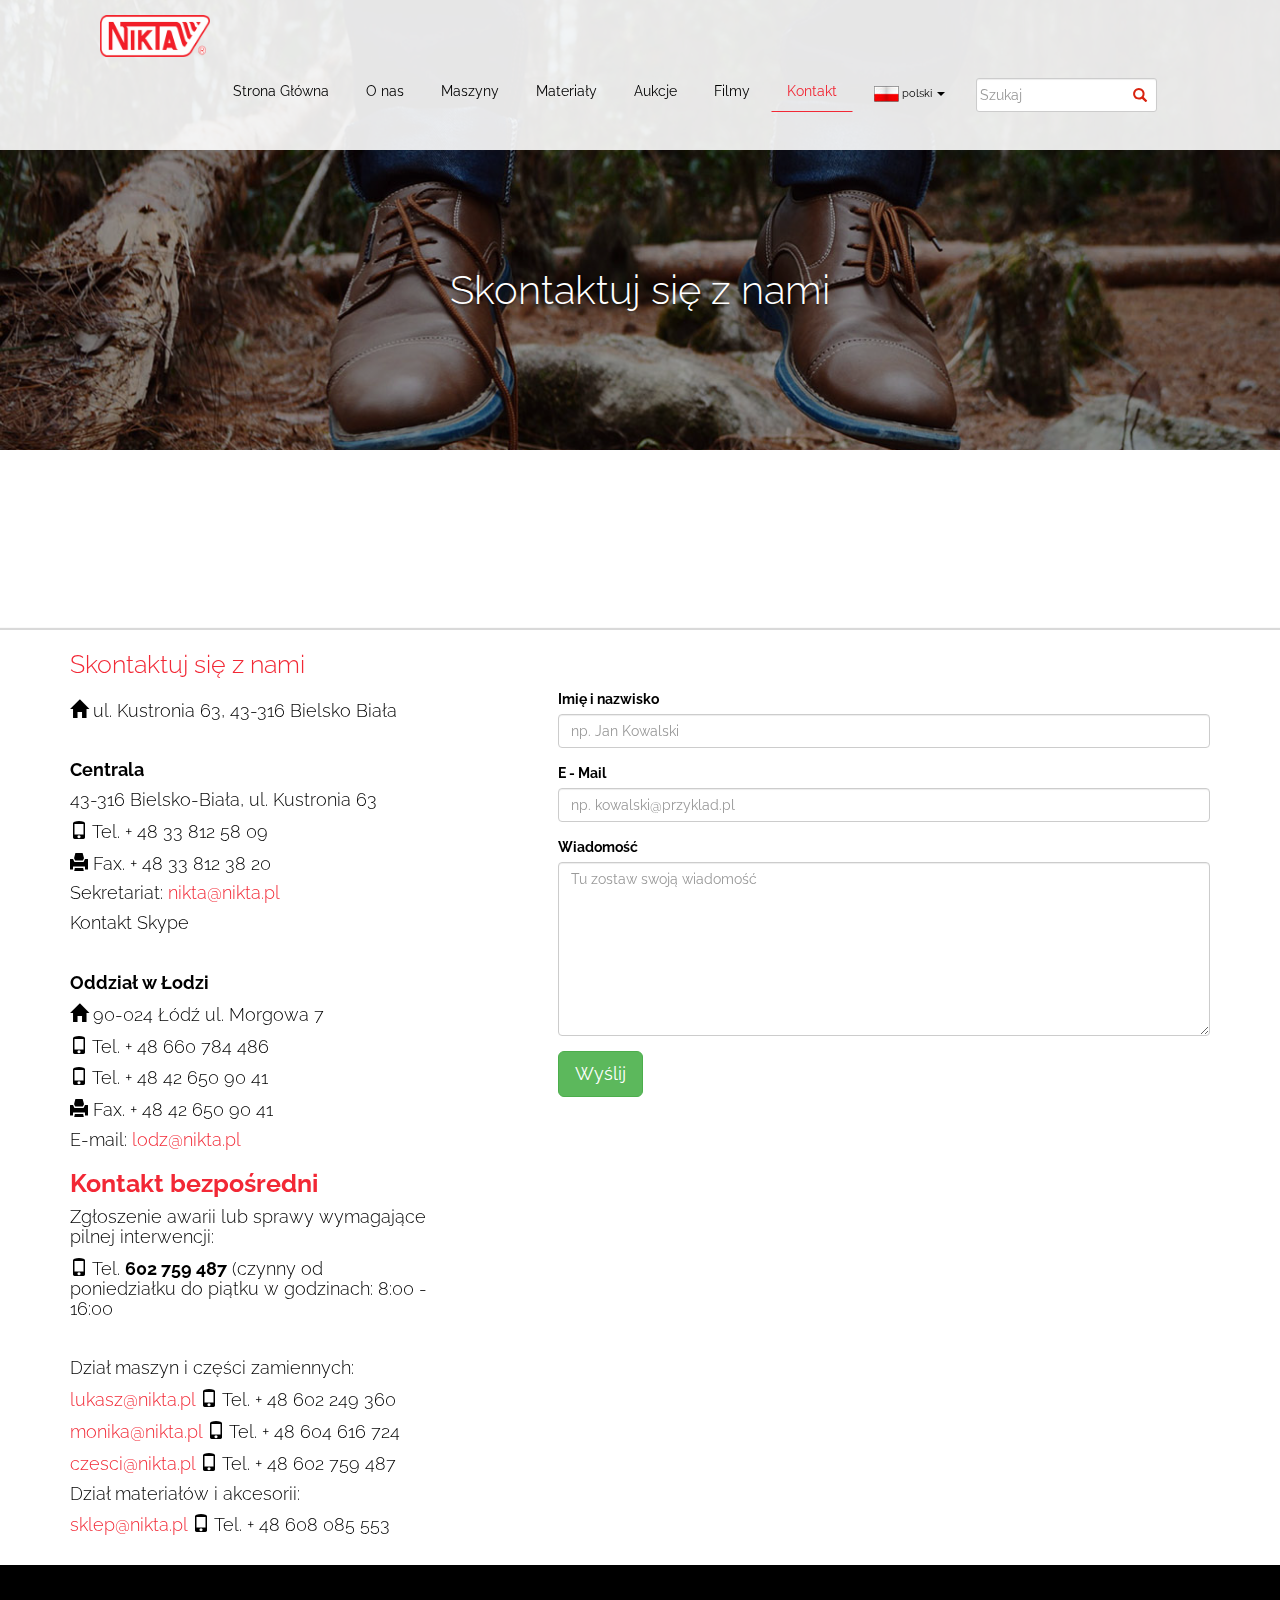
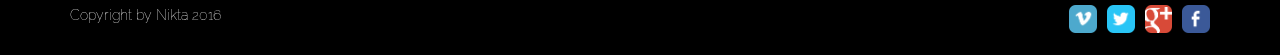
<file: kontakt.html>
<!DOCTYPE html>
<html lang="pl">
  <head>
    <meta charset="utf-8">
    <meta http-equiv="X-UA-Compatible" content="IE=edge">
    <meta name="viewport" content="width=device-width, initial-scale=1">
    <!-- The above 3 meta tags *must* come first in the head; any other head content must come *after* these tags -->
    <title>Nikta - Maszyny i części do przemysłu obuwniczego.</title>
    <meta name="description" content="Maszyny i materiały do przemysłu skórzanego (obuwniczego, kaletniczego, samochodowego). Maszyny, materiały, akcesoria do produkcji obuwia, torebek i pasków skórzanych, mebli.">

      <!-- Font Open Sans, Raleway -->
    <link href="https://fonts.googleapis.com/css?family=Raleway:200,300" rel="stylesheet">
    <link href="https://fonts.googleapis.com/css?family=Open+Sans" rel="stylesheet">

    <!-- Bootstrap -->
     <link rel="stylesheet" href="css/animate.css">
    <link href="css/bootstrap.css" rel="stylesheet">

    <!-- HTML5 shim and Respond.js for IE8 support of HTML5 elements and media queries -->
    <!-- WARNING: Respond.js doesn't work if you view the page via file:// -->
    <!--[if lt IE 9]>
      <script src="https://oss.maxcdn.com/html5shiv/3.7.3/html5shiv.min.js"></script>
      <script src="https://oss.maxcdn.com/respond/1.4.2/respond.min.js"></script>
    <![endif]-->
  </head>
  <body>

          <!-- ################### -->
      <!-- Nikta Main Menu -->
      <!-- ############ -->
         <header id="menu" class="navbar-fixed-top">
          <div class="container">
            <div class="col-xs-12 col-sm-12 col-md-12 col-lg-12">
              <nav class="navbar navbar-inverse" role="navigation" id="pasek-nawigacji">
                <div class="container-fluid">

                    <!-- Naleśnik -->

                  <div class="navbar-header">
                    <button type="button" class="navbar-toggle collapsed" data-toggle="collapse" data-target="#moje-menu">
                      <span class="sr-only">Nawigacja</span>
                      <span class="icon-bar"></span>
                      <span class="icon-bar"></span>
                      <span class="icon-bar"></span>
                    </button>
                    <div id="logo"><a href="index.html" class="navbar-brand"><img src="images/nikta_logo.png" alt=""></a></div>
                  </div> <!-- Naleśnik end -->
                    <!-- zawartość paska menu -->
                      <div id="moje-menu" class="collapse navbar-collapse">
                        <ul class="nav navbar-nav navbar-right">
                          <li class="magme_pulse"><a href="index.html">Strona Główna</a></li>
                          <li class="magme_pulse"><a href="o_nas.html">O nas</a></li>

                              <!-- Menu Główne -->

                          <li><a href="maszyny.html">Maszyny</a></li>
                          <li class="magme_pulse"><a href="materialy.html">Materiały</a></li>
                          <li class="magme_pulse"><a href="http://www.allegro.pl">Aukcje</a></li>
                          <li class="magme_pulse"><a href="http://www.youtube.com">Filmy</a></li>
                          <li class="active magme_pulse"><a href="kontakt.html">Kontakt</a></li>

                              <!-- Języki -->
                              <li class="dropdown lang_magme">
                                <a href="#" class="dropdown-toggle" data-toggle="dropdown" role="button" aria-haspopup="true" aria-expanded="false"><img src="images/lang/lang-pl.jpg" alt=""> polski <span class="caret"></span></a>
                                <ul class="dropdown-menu">
                                  <li><a href="#"><img src="images/lang/lang-eng.jpg" alt=""> English</a></li>
                                  <li><a href="#"><img src="images/lang/lang-rus.jpg" alt=""> Russian</a></li>
                                  <li><a href="#"><img src="images/lang/lang-ita.jpg" alt=""> Italiano</a></li>
                                </ul>
                              </li>

                                    <!-- Wyszukiwarka -->
                              <form class="navbar-form navbar-left" role="search">
                                <div id="custom-search-input">
                                    <div class="input-group col-md-12">
                                        <input type="text" class="  search-query form-control" placeholder="Szukaj" />
                                        <span class="input-group-btn">
                                            <button class="btn btn-danger" type="button">
                                                <span class=" glyphicon glyphicon-search"></span>
                                            </button>
                                        </span>
                                    </div>
                                </div>
                              </form>

                        </ul>
                      </div> <!-- - Koniec paska menu -->
                </div>
              </nav>
            </div>
          </div>
        </header>

        <!-- Koniec header -->

      <section class="heroKontakt">
          <h1>Skontaktuj się z nami</h1>
      </section>

      <section class="content">

        <!-- ########### -->
        <!-- Formuarz kontaktowy -->
        <!-- ########### -->

          <div id="formularz" class="container">
            <div class="row">
              <div class="col-xs-12 col-sm-12 col-md-12 col-lg-12">
                  <h3>Skontaktuj się z nami</h3>
              </div>
            </div>
            <div class="row">
              <div class="col-xs-12 col-sm-4 col-md-4 col-lg-4">
                <h4><span class="glyphicon glyphicon-home"></span> ul. Kustronia 63, 43-316 Bielsko Biała </h4>
                <br>

                <h4><strong>Centrala</strong></h4>
                <h4> 43-316 Bielsko-Biała, ul. Kustronia 63</h4>
                <h4><span class="glyphicon glyphicon-phone"></span> Tel. + 48 33 812 58 09</h4>
                <h4><span class="glyphicon glyphicon-print"></span> Fax. + 48 33 812 38 20</h4>
                <h4>Sekretariat: <a href="mailto:sekretariat@nikta.pl">nikta@nikta.pl</a></h4>
                <h4>Kontakt Skype</h4>
                <script type="text/javascript" src="https://secure.skypeassets.com/i/scom/js/skype-uri.js"></script>
                <div id="SkypeButton_Call_niktabielsko_1">
                 <script type="text/javascript">
                 Skype.ui({
                 "name": "call",
                 "element": "SkypeButton_Call_niktabielsko_1",
                 "participants": ["niktabielsko"],
                 "imageSize": 20
                 });
                 </script>
                <br>

                <h4><strong>Oddział w Łodzi</strong></h4>
                <h4><span class="glyphicon glyphicon-home"></span> 90-024 Łódź ul. Morgowa 7</h4>
                <h4><span class="glyphicon glyphicon-phone"></span> Tel. + 48 660 784 486</h4>
                <h4><span class="glyphicon glyphicon-phone"></span> Tel. + 48 42 650 90 41</h4>
                <h4><span class="glyphicon glyphicon-print"></span> Fax. + 48 42 650 90 41</h4>
                <h4>E-mail: <a href="mailto:lodz@nikta.pl">lodz@nikta.pl</a></h4>

                <h3><strong>Kontakt bezpośredni</strong></h3>
                <h4>Zgłoszenie awarii lub sprawy wymagające pilnej interwencji:</h4>
                <h4><span class="glyphicon glyphicon-phone"></span> Tel. <strong>602 759 487</strong> (czynny od poniedziałku do piątku w godzinach: 8:00 - 16:00</h4>
                <br>
                <h4>Dział maszyn i części zamiennych:</h4>
                <h4><a href="mailto:lukasz@nikta.pl">lukasz@nikta.pl</a> <span class="glyphicon glyphicon-phone"></span> Tel. + 48 602 249 360</h4>
                <h4><a href="mailto:monika@nikta.pl">monika@nikta.pl</a> <span class="glyphicon glyphicon-phone"></span> Tel. + 48 604 616 724</h4>
                <h4><a href="mailto:czesci@nikta.pl">czesci@nikta.pl</a> <span class="glyphicon glyphicon-phone"></span> Tel. + 48 602 759 487</h4>
                <h4>Dział materiałów i akcesorii:</h4>
                <h4><a href="mailto:sklep@nikta.pl">sklep@nikta.pl</a> <span class="glyphicon glyphicon-phone"></span> Tel. + 48 608 085 553</h4>
                <br>
                </div>
            </div>
            <div class="col-xs-12 col-sm-7 col-md-7 col-lg-7 col-sm-offset-1 col-md-offset-1 col-lg-offset-1">
                <form action="#" method="post">
                  <div class="form-group">
                    <label for="uzytkownik">Imię i nazwisko</label>
                    <input type="text" class="form-control" id="uzytkownik" placeholder="np. Jan Kowalski">
                  </div>
                  <div class="form-group">
                    <label for="email">E - Mail</label>
                    <input type="text" class="form-control" id="email" placeholder="np. kowalski@przyklad.pl">
                  </div>
                  <div class="form-group">
                    <label for="message">Wiadomość</label>
                    <textarea type="text-area" class="form-control" id="message" rows="8" placeholder="Tu zostaw swoją wiadomość"></textarea>
                  </div>
                  <div class="form-group">
                    <button type="submit" class="btn btn-success btn-lg">Wyślij</button>
                  </div>
                </form>
            </div>
          </div>
        </div>

        <!-- Footer -->
        <!-- ###### -->

        <footer id="stopka">
          <div class="container">
            <div class="row">
              <div class="col-xs-12 col-sm-6 col-md-6 col-lg-6">
                  <p>Copyright by Nikta 2016</p>
              </div>
              <div class="col-xs-12 col-sm-6 col-md-6 col-lg-6 social_icons">
                <a href="#"><img src="images/icons/facebook.png" alt="" class="img-responsive"></a>
                <a href="#"><img src="images/icons/googleplus.png" alt="" class="img-responsive"></a>
                <a href="#"><img src="images/icons/twitter.png" alt="" class="img-responsive"></a>
                <a href="#"><img src="images/icons/vimeo.png" alt="" class="img-responsive"></a>

              </div>
            </div>
          </div>

        </footer>
      </section>

    <!-- jQuery (necessary for Bootstrap's JavaScript plugins) -->
    <script src="https://ajax.googleapis.com/ajax/libs/jquery/1.12.4/jquery.min.js"></script>
    <!-- Include all compiled plugins (below), or include individual files as needed -->
    <script src="js/bootstrap.min.js"></script>
    <script src="js/magme.js"></script>
  </body>
</html>
</file>
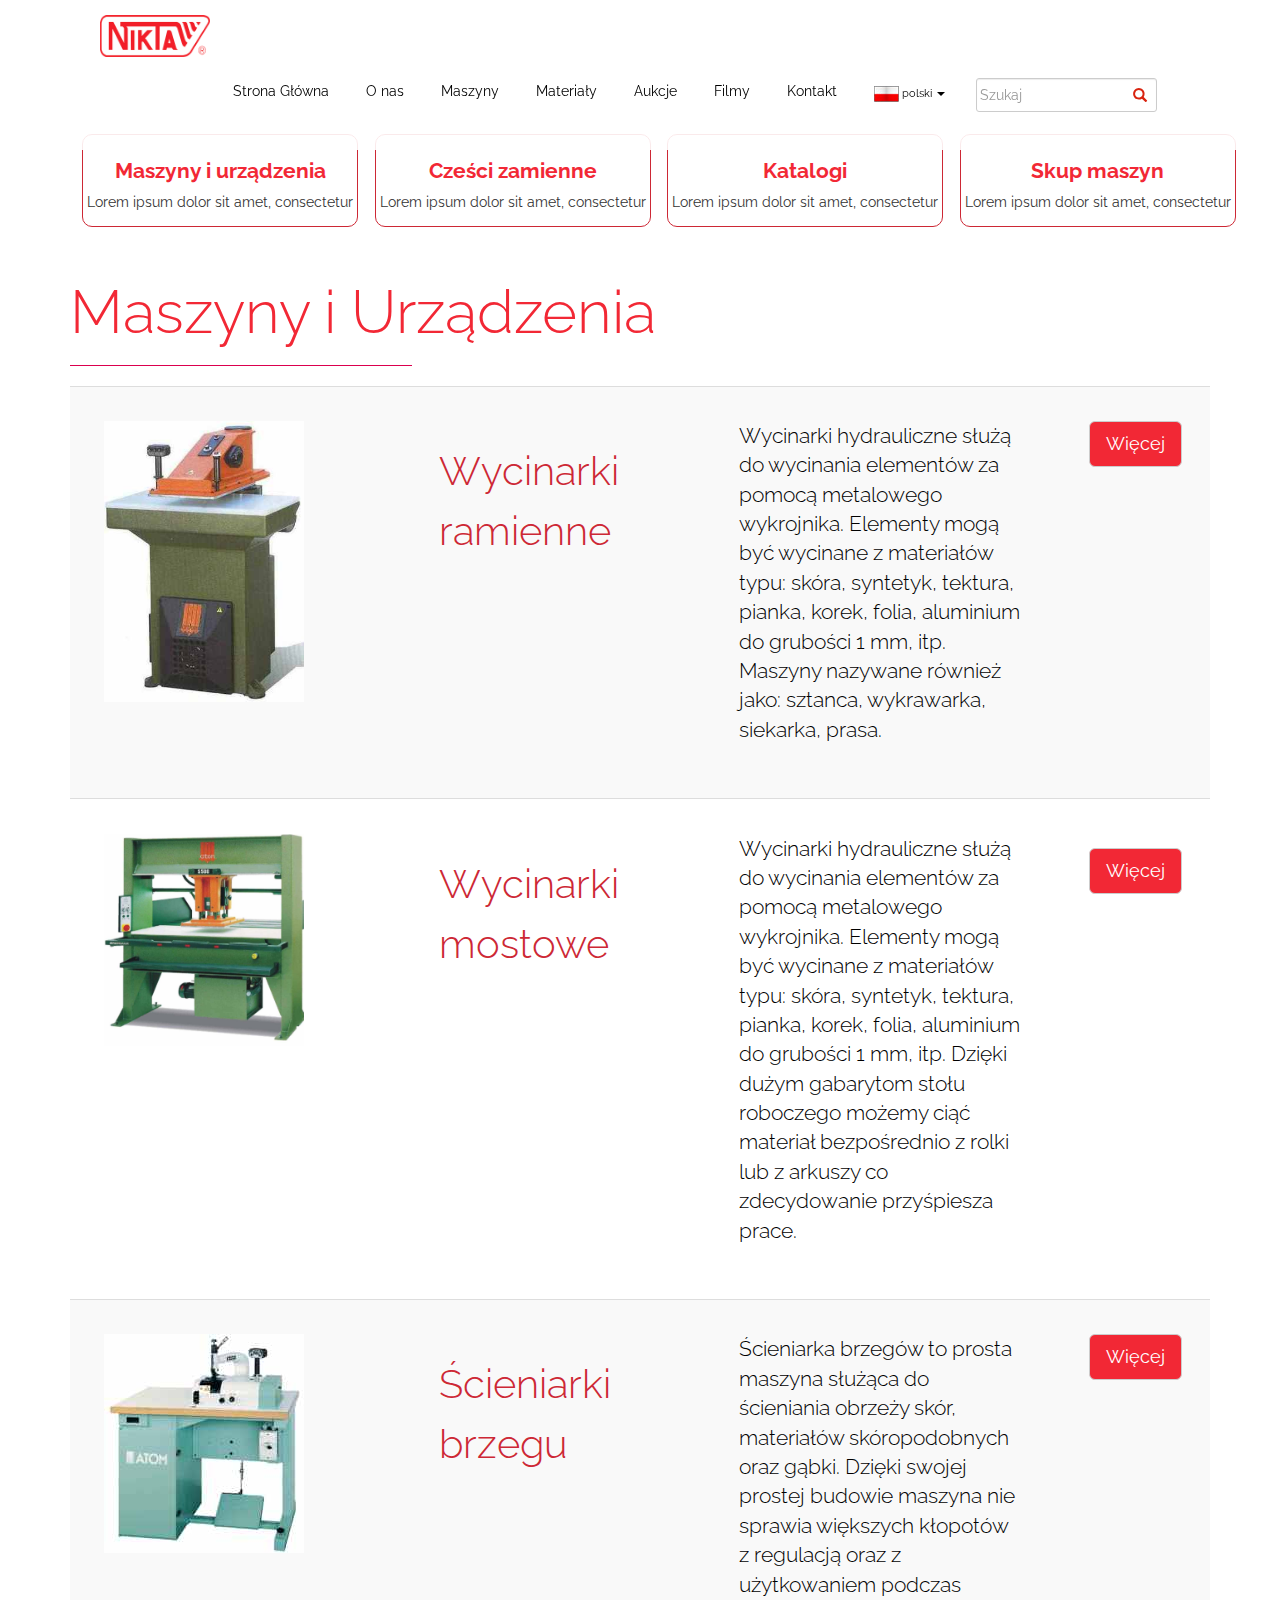
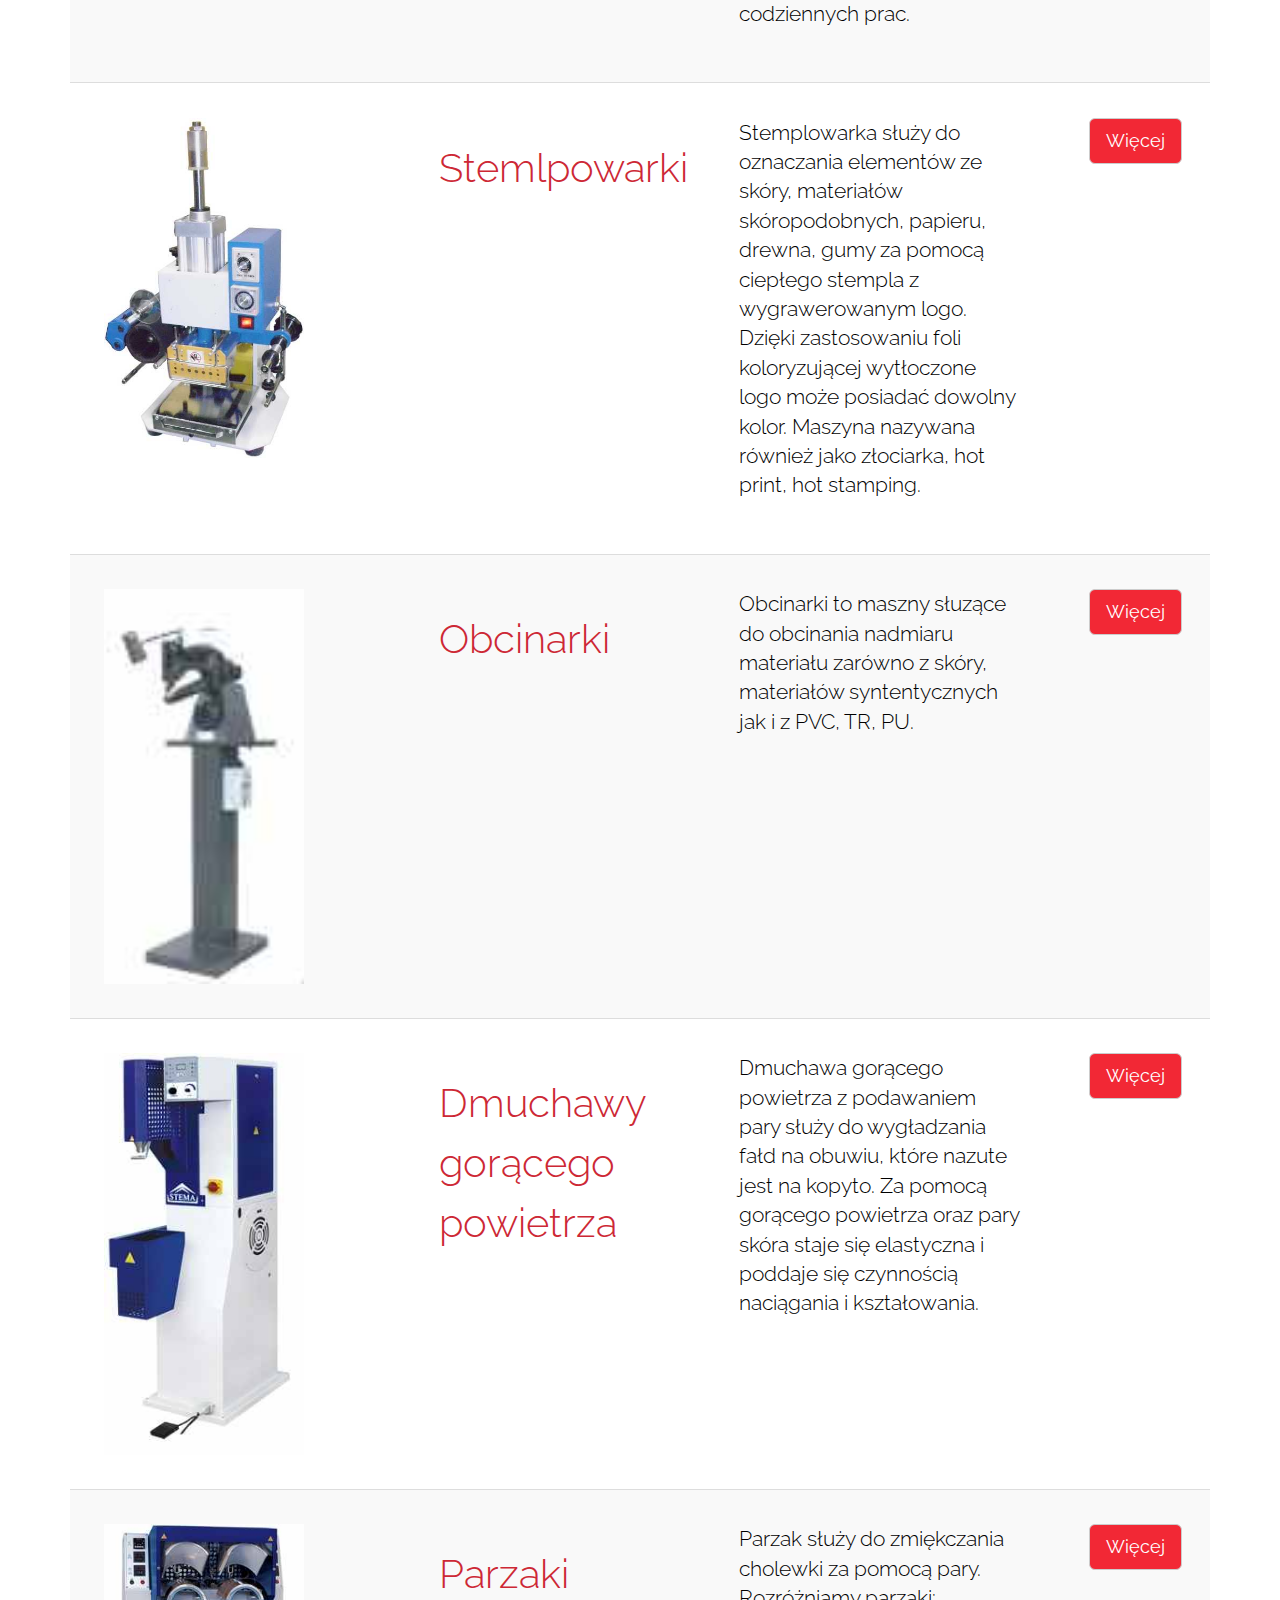
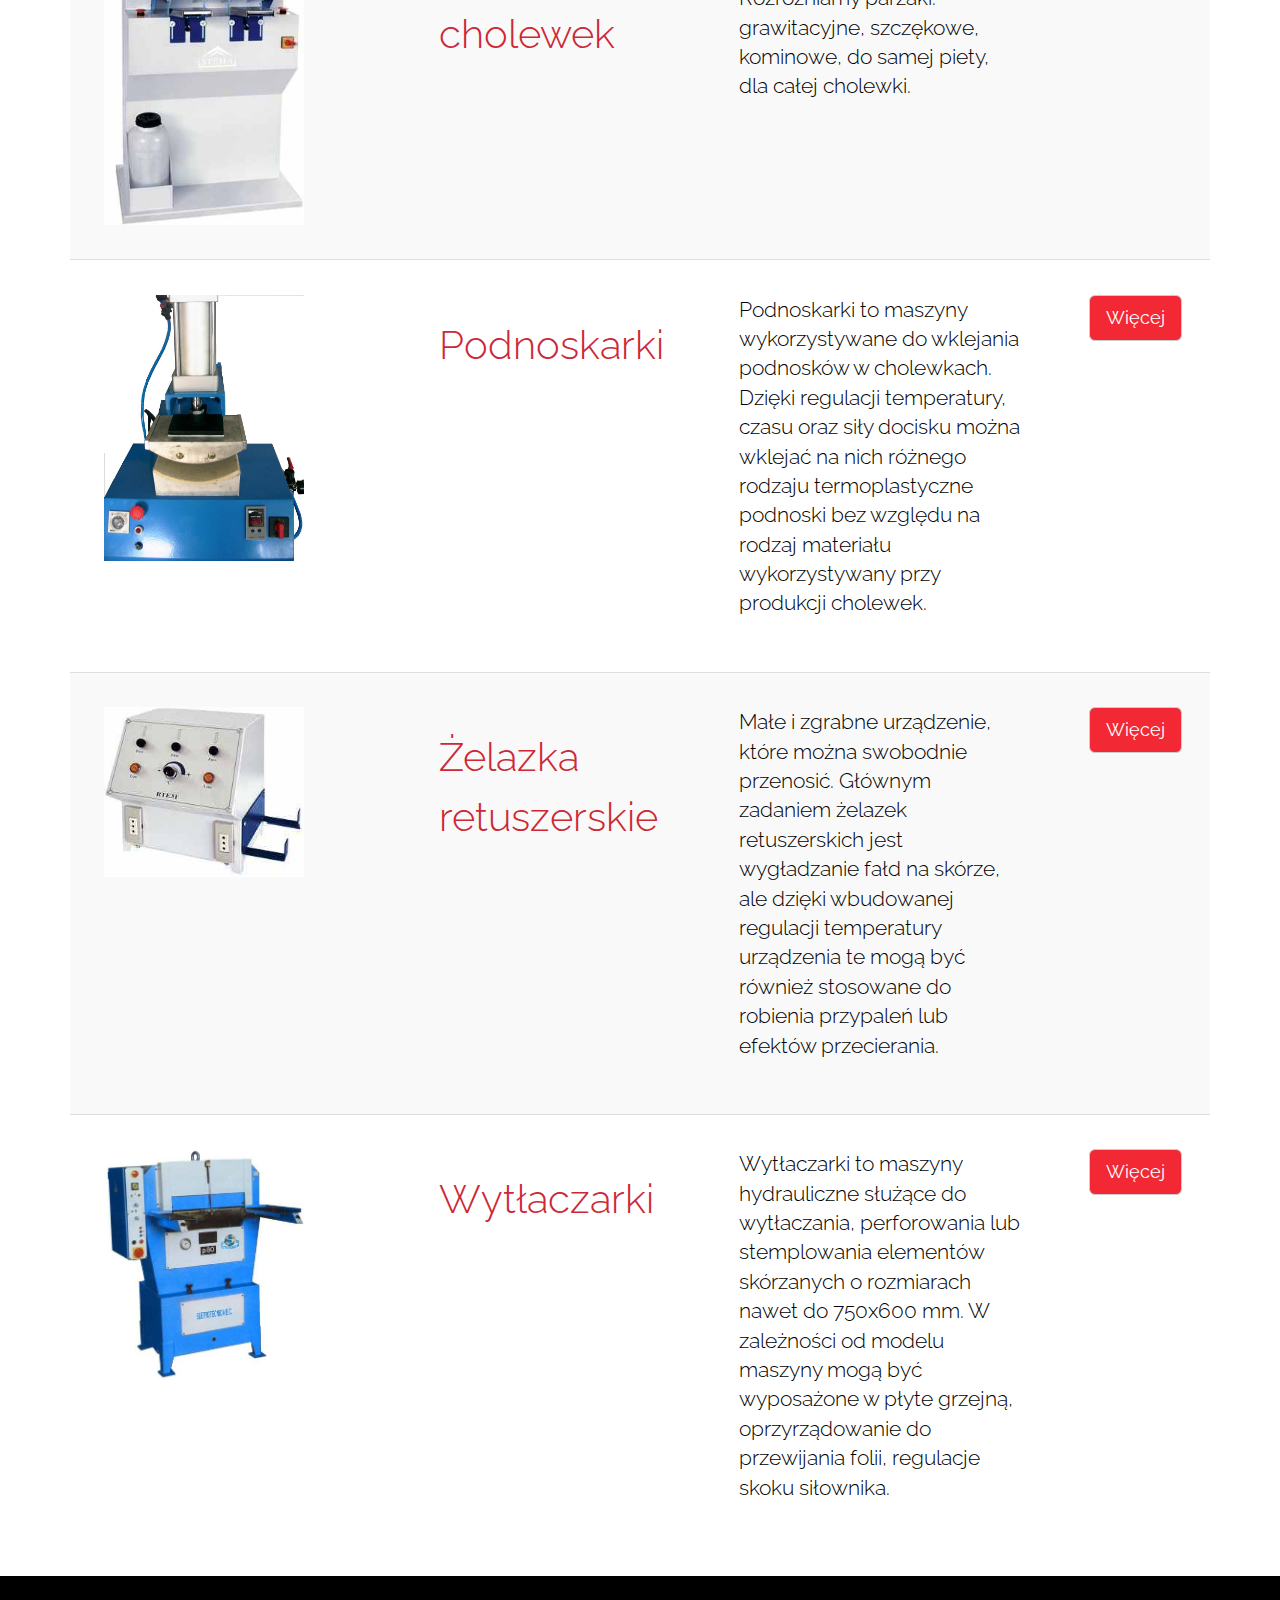
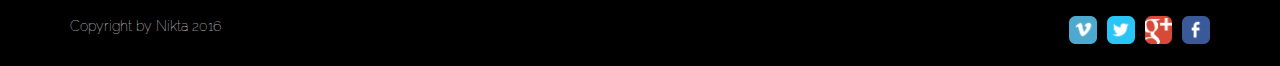
<file: maszyny.html>
<!DOCTYPE html>
<html lang="pl">
  <head>
    <meta charset="utf-8">
    <meta http-equiv="X-UA-Compatible" content="IE=edge">
    <meta name="viewport" content="width=device-width, initial-scale=1">
    <!-- The above 3 meta tags *must* come first in the head; any other head content must come *after* these tags -->
    <title>Nikta - Maszyny i części do przemysłu obuwniczego.</title>
    <meta name="description" content="Maszyny i materiały do przemysłu skórzanego (obuwniczego, kaletniczego, samochodowego). Maszyny, materiały, akcesoria do produkcji obuwia, torebek i pasków skórzanych, mebli.">

      <!-- Font Open Sans, Raleway -->
    <link href="https://fonts.googleapis.com/css?family=Raleway:200,300" rel="stylesheet">
    <link href="https://fonts.googleapis.com/css?family=Open+Sans" rel="stylesheet">

    <!-- Bootstrap -->
     <link rel="stylesheet" href="css/animate.css">
    <link href="css/bootstrap.css" rel="stylesheet">

    <!-- HTML5 shim and Respond.js for IE8 support of HTML5 elements and media queries -->
    <!-- WARNING: Respond.js doesn't work if you view the page via file:// -->
    <!--[if lt IE 9]>
      <script src="https://oss.maxcdn.com/html5shiv/3.7.3/html5shiv.min.js"></script>
      <script src="https://oss.maxcdn.com/respond/1.4.2/respond.min.js"></script>
    <![endif]-->
  </head>

  <body>

      <!-- ################### -->
      <!-- Nikta Main Menu -->
      <!-- ############ -->
         <header id="menu" class="navbar-fixed-top">
          <div class="container">
            <div class="col-xs-12 col-sm-12 col-md-12 col-lg-12">
              <nav class="navbar navbar-inverse" role="navigation" id="pasek-nawigacji">
                <div class="container-fluid">

                    <!-- Naleśnik -->

                  <div class="navbar-header">
                    <button type="button" class="navbar-toggle collapsed" data-toggle="collapse" data-target="#moje-menu">
                      <span class="sr-only">Nawigacja</span>
                      <span class="icon-bar"></span>
                      <span class="icon-bar"></span>
                      <span class="icon-bar"></span>
                    </button>
                    <div id="logo"><a href="index.html" class="navbar-brand"><img src="images/nikta_logo.png" alt=""></a></div>
                  </div> <!-- Naleśnik end -->
                    <!-- zawartość paska menu -->
                      <div id="moje-menu" class="collapse navbar-collapse">
                        <ul class="nav navbar-nav navbar-right">
                          <li class="magme_pulse"><a href="index.html">Strona Główna</a></li>
                          <li class="magme_pulse"><a href="o_nas.html">O nas</a></li>

                              <!-- Menu Główne -->

                          <li><a href="maszyny.html">Maszyny</a></li>
                          <li class="magme_pulse"><a href="materialy.html">Materiały</a></li>
                          <li class="magme_pulse"><a href="http://www.allegro.pl">Aukcje</a></li>
                          <li class="magme_pulse"><a href="http://www.youtube.com">Filmy</a></li>
                          <li class="magme_pulse"><a href="kontakt.html">Kontakt</a></li>

                              <!-- Langugaes -->
                              <li class="dropdown lang_magme">
                                <a href="#" class="dropdown-toggle" data-toggle="dropdown" role="button" aria-haspopup="true" aria-expanded="false"><img src="images/lang/lang-pl.jpg" alt=""> polski <span class="caret"></span></a>
                                <ul class="dropdown-menu">
                                  <li><a href="#"><img src="images/lang/lang-eng.jpg" alt=""> English</a></li>
                                  <li><a href="#"><img src="images/lang/lang-rus.jpg" alt=""> Russian</a></li>
                                  <li><a href="#"><img src="images/lang/lang-ita.jpg" alt=""> Italiano</a></li>
                                </ul>
                              </li>


                              <form class="navbar-form navbar-left" role="search">
                                <div id="custom-search-input">
                                    <div class="input-group col-md-12">
                                        <input type="text" class="  search-query form-control" placeholder="Szukaj" />
                                        <span class="input-group-btn">
                                            <button class="btn btn-danger" type="button">
                                                <span class=" glyphicon glyphicon-search"></span>
                                            </button>
                                        </span>
                                    </div>
                                </div>
                              </form>

                        </ul>
                      </div> <!-- - Koniec paska menu -->
                </div>
              </nav>
            </div>
          </div>
        </header>

        <!-- Koniec header -->

        <section class="maszynyKafelki">
          <div class="container">
            <div class="row">
              <div class="col-xs-12 col-sm-6 col-md-6 col-lg-3 kafelOne">
                <a class="btn btn-default" href="maszyny.html">
                  <div class="thumbnail magme magme_one">
                    <h3><span class="colorOne"><strong>Maszyny i urządzenia</strong></span></h3>
                    <p>Lorem ipsum dolor sit amet, consectetur</p>
                  </div>
                </a>
              </div>
              <div class="col-xs-12 col-sm-6 col-md-6 col-lg-3 kafelTwo">
                <a class="btn btn-default " href="czesci.html">
                  <div class="thumbnail magme magme_two">
                    <h3><span class="colorTwo"><strong>Cześci zamienne</strong></span></h3>
                    <p>Lorem ipsum dolor sit amet, consectetur</p>
                  </div>
                </a>
              </div>
              <div class="col-xs-12 col-sm-6 col-md-6 col-lg-3 kafelThree">
               <a class="btn btn-default " href="katalogi.html">
                  <div class="thumbnail magme magme_three">
                    <h3><span class="colorTwo"><strong>Katalogi</strong></span></h3>
                    <p>Lorem ipsum dolor sit amet, consectetur</p>
                  </div>
                </a>
              </div>
              <div class="col-xs-12 col-sm-6 col-md-6 col-lg-3 kafelFour">
                <a class="btn btn-default " href="skup.html">
                  <div class="thumbnail magme magme_four">
                    <h3><span class="colorTwo"><strong>Skup maszyn</strong></span></h3>
                    <p>Lorem ipsum dolor sit amet, consectetur</p>
                  </div>
                </a>
              </div>
            </div>
          </div>
        </section>

        <section id="maszynyContainer">
          <div class="container">
            <div class="row">
              <div class="col-xs-12 col-sm-12 col-md-12 col-lg-12">
                <h1>Maszyny i Urządzenia</h1>
                <hr>
              </div>
            </div>
            <div class="row">
              <div class="col-xs-12 col-sm-12 col-md-12 col-lg-12">
              <div class="table-responsive">
                  <table id="maszynyTable" class="table table-striped">
                          <tr>
                            <td class="hidden-xs"><a href="product.html"><img src="images/Maszyny/maszyna1.jpeg" alt="" class="img-responsive" width=200px; "></a></td>
                            <td width="300px;" class="tableTitle"><h2><a href="product.html">Wycinarki ramienne</a></h2></td>
                            <td class="hidden-xs" width="350px;"><p class="lead">Wycinarki hydrauliczne służą do wycinania elementów za pomocą metalowego wykrojnika. Elementy mogą być wycinane z materiałów typu: skóra, syntetyk, tektura, pianka, korek, folia, aluminium do grubości 1 mm, itp. Maszyny nazywane również jako: sztanca, wykrawarka, siekarka, prasa.</p></td>
                            <td class="hidden-xs"><a class="btn btn-default btn-lg" href="product.html" role="button">Więcej</a></td>
                          </tr>
                          <tr>
                            <td class="hidden-xs"><a href="product.html"><img src="images/Maszyny/maszyna2.jpeg" alt="" class="img-responsive" width="200px; "></a></td>
                            <td class="tableTitle"><h2><a href="product.html">Wycinarki mostowe</h2></a></td>
                            <td class="hidden-xs"><p class="lead">Wycinarki hydrauliczne służą do wycinania elementów za pomocą metalowego wykrojnika. Elementy mogą być wycinane z materiałów typu: skóra, syntetyk, tektura, pianka, korek, folia, aluminium do grubości 1 mm, itp. Dzięki dużym gabarytom stołu roboczego możemy ciąć materiał bezpośrednio z rolki lub z arkuszy co zdecydowanie przyśpiesza prace.</p></td>
                            <td class="hidden-xs"><button type="button" class="btn btn-default btn-lg">Więcej</button></td>
                          </tr>
                          <tr>
                            <td class="hidden-xs"><a href="product.html"><img src="images/Maszyny/maszyna3.jpeg" alt="" class="img-responsive" width="200px; "></a></td>
                            <td class="tableTitle"><h2><a href="product.html">Ścieniarki brzegu</h2></a></td>
                            <td class="hidden-xs"><p class="lead">Ścieniarka brzegów  to prosta maszyna służąca do ścieniania obrzeży skór, materiałów skóropodobnych oraz gąbki.
                            Dzięki swojej prostej budowie maszyna nie sprawia większych kłopotów z regulacją oraz z użytkowaniem podczas codziennych prac.</p></td>
                            <td class="hidden-xs"><a class="btn btn-default btn-lg" href="product.html" role="button">Więcej</a></td>
                          </tr>
                          <tr>
                            <td class="hidden-xs"><a href="product.html"><img src="images/Maszyny/maszyna4.jpeg" alt="" class="img-responsive" width="200px; "></a></td>
                            <td class="tableTitle"><h2><a href="product.html">Stemlpowarki</h2></a></td>
                            <td class="hidden-xs"><p class="lead">Stemplowarka służy do oznaczania elementów ze skóry, materiałów skóropodobnych, papieru, drewna, gumy za pomocą ciepłego stempla z wygrawerowanym logo. Dzięki zastosowaniu foli koloryzującej wytłoczone logo może posiadać dowolny kolor. Maszyna nazywana również jako złociarka, hot print, hot stamping.</p></td>
                            <td class="hidden-xs"><a class="btn btn-default btn-lg" href="product.html" role="button">Więcej</a></td>
                          </tr>
                          <tr>
                            <td class="hidden-xs"><a href="product.html"><img src="images/Maszyny/maszyna5.jpeg" alt="" class="img-responsive" width="200px; "></a></td>
                            <td class="tableTitle"><h2><a href="product.html">Obcinarki</h2></a></td>
                            <td class="hidden-xs"><p class="lead">Obcinarki to maszny słuzące do obcinania nadmiaru materiału zarówno z skóry, materiałów syntentycznych jak i z PVC, TR, PU.</p></td>
                            <td class="hidden-xs"><a class="btn btn-default btn-lg" href="product.html" role="button">Więcej</a></td>
                          </tr>
                          <tr>
                            <td class="hidden-xs"><a href="product.html"><img src="images/Maszyny/maszyna6.jpeg" alt="" class="img-responsive" width="200px; "></a></td>
                            <td class="tableTitle"><h2><a href="product.html">Dmuchawy gorącego powietrza</h2></a></td>
                            <td class="hidden-xs"><p class="lead">Dmuchawa gorącego powietrza z podawaniem pary służy do wygładzania fałd na obuwiu, które nazute jest na kopyto. Za pomocą gorącego powietrza oraz pary skóra staje się elastyczna i poddaje się czynnością naciągania i kształowania.</p></td>
                            <td class="hidden-xs"><a class="btn btn-default btn-lg" href="product.html" role="button">Więcej</a></td>
                          </tr>
                          <tr>
                            <td class="hidden-xs"><a href="product.html"><img src="images/Maszyny/maszyna7.jpeg" alt="" class="img-responsive" width="200px; "></a></td>
                            <td class="tableTitle"><h2><a href="product.html">Parzaki cholewek</h2></a></td>
                            <td class="hidden-xs"><p class="lead">Parzak służy do zmiękczania cholewki za pomocą pary. Rozróżniamy parzaki: grawitacyjne, szczękowe, kominowe, do samej piety, dla całej cholewki.</p></td>
                            <td class="hidden-xs"><a class="btn btn-default btn-lg" href="product.html" role="button">Więcej</a></td>
                          </tr>
                          <tr>
                            <td class="hidden-xs"><a href="product.html"><img src="images/Maszyny/maszyna8.jpeg" alt="" class="img-responsive" width="200px; "></a></td>
                            <td class="tableTitle"><h2><a href="product.html">Podnoskarki</h2></a></td>
                            <td class="hidden-xs"><p class="lead">Podnoskarki to maszyny wykorzystywane do wklejania podnosków w cholewkach. Dzięki regulacji temperatury, czasu oraz siły docisku można wklejać na nich różnego rodzaju termoplastyczne podnoski bez względu na rodzaj materiału wykorzystywany przy produkcji cholewek.</p></td>
                            <td class="hidden-xs"><a class="btn btn-default btn-lg" href="product.html" role="button">Więcej</a></td>
                          </tr>
                          <tr>
                            <td class="hidden-xs"><a href="product.html"><img src="images/Maszyny/maszyna9.jpeg" alt="" class="img-responsive" width="200px; "></a></td>
                            <td class="tableTitle"><h2 ><a href="product.html">Żelazka retuszerskie</h2></a></td>
                            <td class="hidden-xs"><p class="lead">Małe i zgrabne urządzenie, które można swobodnie przenosić. Głównym zadaniem żelazek retuszerskich jest wygładzanie fałd na skórze, ale dzięki wbudowanej regulacji temperatury urządzenia te mogą być również stosowane do robienia przypaleń lub efektów przecierania.</p></td>
                            <td class="hidden-xs"><a class="btn btn-default btn-lg" href="product.html" role="button">Więcej</a></td>
                          </tr>
                          <tr>
                            <td class="hidden-xs"><a href="product.html"><img src="images/Maszyny/maszyna10.jpeg" alt="" class="img-responsive" width="200px; "></a></td>
                            <td class="tableTitle"><h2><a href="product.html">Wytłaczarki</h2></a></td>
                            <td class="hidden-xs"><p class="lead">Wytłaczarki to maszyny hydrauliczne służące do wytłaczania, perforowania lub stemplowania elementów skórzanych o rozmiarach nawet do 750x600 mm. W zależności od modelu maszyny mogą być wyposażone w płyte grzejną, oprzyrządowanie do przewijania folii, regulacje skoku siłownika.</p></td>
                            <td class="hidden-xs"><a class="btn btn-default btn-lg" href="product.html" role="button">Więcej</a></td>
                          </tr>
                  </table>
                </div> <!-- Table responsive end -->
              </div>
            </div>
          </div>
        </section>

      <!-- Footer -->
      <!-- ###### -->

        <footer id="stopka">
          <div class="container">
            <div class="row">
              <div class="col-xs-12 col-sm-6 col-md-6 col-lg-6">
                  <p>Copyright by Nikta 2016</p>
              </div>
              <div class="col-xs-12 col-sm-6 col-md-6 col-lg-6 social_icons">
                <a href="#"><img src="images/icons/facebook.png" alt="" class="img-responsive"></a>
                <a href="#"><img src="images/icons/googleplus.png" alt="" class="img-responsive"></a>
                <a href="#"><img src="images/icons/twitter.png" alt="" class="img-responsive"></a>
                <a href="#"><img src="images/icons/vimeo.png" alt="" class="img-responsive"></a>

              </div>
            </div>
          </div>
        </footer>


      <!-- ###### -->


    <!-- jQuery (necessary for Bootstrap's JavaScript plugins) -->
    <script src="https://ajax.googleapis.com/ajax/libs/jquery/1.12.4/jquery.min.js"></script>
    <!-- Include all compiled plugins (below), or include individual files as needed -->
    <script src="js/bootstrap.min.js"></script>
    <script src="js/magme.js"></script>
  </body>
</html>
</file>
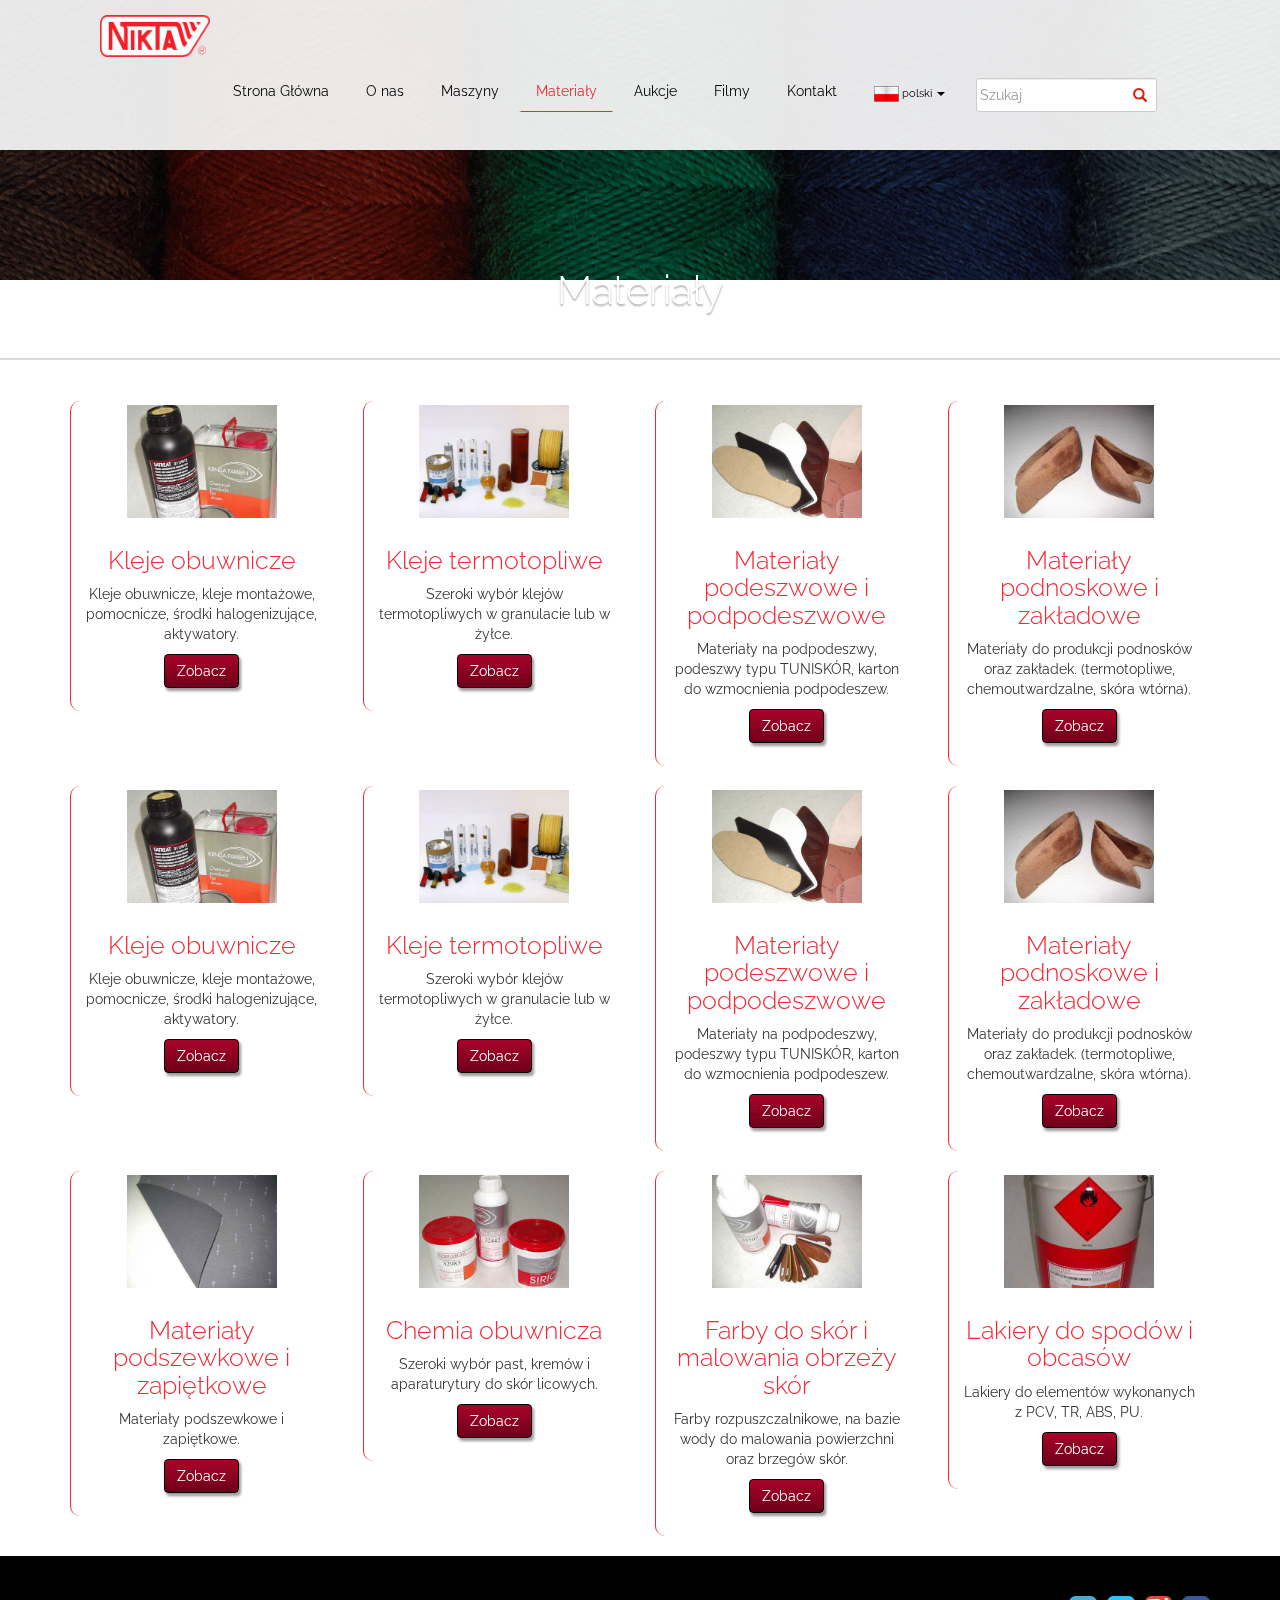
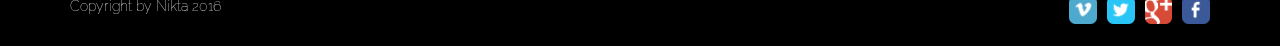
<file: materialy.html>
<!DOCTYPE html>
<html lang="pl">
  <head>
    <meta charset="utf-8">
    <meta http-equiv="X-UA-Compatible" content="IE=edge">
    <meta name="viewport" content="width=device-width, initial-scale=1">
    <!-- The above 3 meta tags *must* come first in the head; any other head content must come *after* these tags -->
    <title>Nikta - Materiały do przemysłu obuwniczego.</title>
    <meta name="description" content="Maszyny i materiały do przemysłu skórzanego (obuwniczego, kaletniczego, samochodowego). Maszyny, materiały, akcesoria do produkcji obuwia, torebek i pasków skórzanych, mebli.">

      <!-- Font Open Sans, Raleway -->
    <link href="https://fonts.googleapis.com/css?family=Raleway:200,300" rel="stylesheet">
    <link href="https://fonts.googleapis.com/css?family=Open+Sans" rel="stylesheet">

    <!-- Bootstrap -->
     <link rel="stylesheet" href="css/animate.css">
    <link href="css/bootstrap.css" rel="stylesheet">

    <!-- HTML5 shim and Respond.js for IE8 support of HTML5 elements and media queries -->
    <!-- WARNING: Respond.js doesn't work if you view the page via file:// -->
    <!--[if lt IE 9]>
      <script src="https://oss.maxcdn.com/html5shiv/3.7.3/html5shiv.min.js"></script>
      <script src="https://oss.maxcdn.com/respond/1.4.2/respond.min.js"></script>
    <![endif]-->
  </head>

  <body>

      <!-- ################### -->
      <!-- Nikta Main Menu -->
      <!-- ############ -->
         <header id="menu" class="navbar-fixed-top">
          <div class="container">
            <div class="col-xs-12 col-sm-12 col-md-12 col-lg-12">
              <nav class="navbar navbar-inverse" role="navigation" id="pasek-nawigacji">
                <div class="container-fluid">

                    <!-- Naleśnik -->

                  <div class="navbar-header">
                    <button type="button" class="navbar-toggle collapsed" data-toggle="collapse" data-target="#moje-menu">
                      <span class="sr-only">Nawigacja</span>
                      <span class="icon-bar"></span>
                      <span class="icon-bar"></span>
                      <span class="icon-bar"></span>
                    </button>
                    <div id="logo"><a href="index.html" class="navbar-brand"><img src="images/nikta_logo.png" alt=""></a></div>
                  </div> <!-- Naleśnik end -->
                    <!-- zawartość paska menu -->
                      <div id="moje-menu" class="collapse navbar-collapse">
                        <ul class="nav navbar-nav navbar-right">
                          <li class="magme_pulse"><a href="index.html">Strona Główna</a></li>
                          <li class="magme_pulse"><a href="o_nas.html">O nas</a></li>

                              <!-- Menu Główne -->
                          <li><a href="maszyny.html">Maszyny</a></li>
                          <li class="active magme_pulse"><a href="materialy.html">Materiały</a></li>
                          <li class="magme_pulse"><a href="http://www.allegro.pl">Aukcje</a></li>
                          <li class="magme_pulse"><a href="http://www.youtube.com">Filmy</a></li>
                          <li class="magme_pulse"><a href="kontakt.html">Kontakt</a></li>

                              <!-- Langugaes -->
                              <li class="dropdown lang_magme">
                                <a href="#" class="dropdown-toggle" data-toggle="dropdown" role="button" aria-haspopup="true" aria-expanded="false"><img src="images/lang/lang-pl.jpg" alt=""> polski <span class="caret"></span></a>
                                <ul class="dropdown-menu">
                                  <li><a href="#"><img src="images/lang/lang-eng.jpg" alt=""> English</a></li>
                                  <li><a href="#"><img src="images/lang/lang-rus.jpg" alt=""> Russian</a></li>
                                  <li><a href="#"><img src="images/lang/lang-ita.jpg" alt=""> Italiano</a></li>
                                </ul>
                              </li>


                              <form class="navbar-form navbar-left" role="search">
                                <div id="custom-search-input">
                                    <div class="input-group col-md-12">
                                        <input type="text" class="  search-query form-control" placeholder="Szukaj" />
                                        <span class="input-group-btn">
                                            <button class="btn btn-danger" type="button">
                                                <span class=" glyphicon glyphicon-search"></span>
                                            </button>
                                        </span>
                                    </div>
                                </div>
                              </form>

                        </ul>
                      </div> <!-- - Koniec paska menu -->
                </div>
              </nav>
            </div>
          </div>
        </header>

        <!-- Koniec header -->

    <section class="heroMaterialy">
      <h1>Materiały</h1>
    </section>

    <section class="contentMaterialy">
      <div class="container">
           <div class="row">
              <div class="col-xs-12 col-sm-12 col-md-3 col-lg-3">
                    <div class="thumbnail">
                      <a href="materialySingle.html"><img src="images/urzadzenia/a1.jpg" alt="..." class="img-responsive" width="150px;"></a>
                      <div class="caption">
                        <h3><a href="materialySingle.html">Kleje obuwnicze</a></h3>
                        <p>Kleje obuwnicze, kleje montażowe, pomocnicze, środki halogenizujące, aktywatory.</p>
                        <p><a href="materialySingle.html" class="btn btn-default" role="button">Zobacz</a></p>
                      </div>
                    </div>
              </div>
              <div class="col-xs-12 col-sm-12 col-md-3 col-lg-3">
                    <div class="thumbnail">
                      <a href="materialySingle.html"><img src="images/urzadzenia/a2.jpg" alt="..." class="img-responsive" width="150px;" alt="..."></a>
                      <div class="caption">
                        <h3><a href="materialySingle.html">Kleje termotopliwe</a></h3>
                        <p>Szeroki wybór klejów termotopliwych w granulacie lub w żyłce.</p>
                        <p><a href="materialySingle.html" class="btn btn-default" role="button">Zobacz</a></p>
                      </div>
                    </div>
              </div>
              <div class="col-xs-12 col-sm-12 col-md-3 col-lg-3">
                    <div class="thumbnail">
                      <a href="materialySingle.html"><img src="images/urzadzenia/a3.jpg" alt="..." class="img-responsive" width="150px;" alt="..."></a>
                      <div class="caption">
                        <h3><a href="materialySingle.html">Materiały podeszwowe i podpodeszwowe</a></h3>
                        <p>Materiały na podpodeszwy, podeszwy typu TUNISKÓR, karton do wzmocnienia podpodeszew.</p>
                        <p><a href="materialySingle.html" class="btn btn-default" role="button">Zobacz</a></p>
                      </div>
                    </div>
              </div>
              <div class="col-xs-12 col-sm-12 col-md-3 col-lg-3">
                    <div class="thumbnail">
                      <a href="materialySingle.html"><img src="images/urzadzenia/a4.jpg" alt="..." class="img-responsive" width="150px;" alt="..."></a>
                      <div class="caption">
                        <h3><a href="materialySingle.html">Materiały podnoskowe i zakładowe</a></h3>
                        <p>Materiały do produkcji podnosków oraz zakładek. (termotopliwe, chemoutwardzalne, skóra wtórna).</p>
                        <p><a href="materialySingle.html" class="btn btn-default" role="button">Zobacz</a></p>
                      </div>
                    </div>
              </div>
            </div>
            <div class="row">
              <div class="col-xs-12 col-sm-12 col-md-3 col-lg-3">
                    <div class="thumbnail">
                      <a href="materialySingle.html"><img src="images/urzadzenia/a1.jpg" alt="..." class="img-responsive" width="150px;"></a>
                      <div class="caption">
                        <h3><a href="materialySingle.html">Kleje obuwnicze</a></h3>
                        <p>Kleje obuwnicze, kleje montażowe, pomocnicze, środki halogenizujące, aktywatory.</p>
                        <p><a href="materialySingle.html" class="btn btn-default" role="button">Zobacz</a></p>
                      </div>
                    </div>
              </div>
              <div class="col-xs-12 col-sm-12 col-md-3 col-lg-3">
                    <div class="thumbnail">
                      <a href="materialySingle.html"><img src="images/urzadzenia/a2.jpg" alt="..." class="img-responsive" width="150px;" alt="..."></a>
                      <div class="caption">
                        <h3><a href="materialySingle.html">Kleje termotopliwe</a></h3>
                        <p>Szeroki wybór klejów termotopliwych w granulacie lub w żyłce.</p>
                        <p><a href="materialySingle.html" class="btn btn-default" role="button">Zobacz</a></p>
                      </div>
                    </div>
              </div>
              <div class="col-xs-12 col-sm-12 col-md-3 col-lg-3">
                    <div class="thumbnail">
                      <a href="materialySingle.html"><img src="images/urzadzenia/a3.jpg" alt="..." class="img-responsive" width="150px;" alt="..."></a>
                      <div class="caption">
                        <h3><a href="materialySingle.html">Materiały podeszwowe i podpodeszwowe</a></h3>
                        <p>Materiały na podpodeszwy, podeszwy typu TUNISKÓR, karton do wzmocnienia podpodeszew.</p>
                        <p><a href="materialySingle.html" class="btn btn-default" role="button">Zobacz</a></p>
                      </div>
                    </div>
              </div>
              <div class="col-xs-12 col-sm-12 col-md-3 col-lg-3">
                    <div class="thumbnail">
                      <a href="materialySingle.html"><img src="images/urzadzenia/a4.jpg" alt="..." class="img-responsive" width="150px;" alt="..."></a>
                      <div class="caption">
                        <h3><a href="materialySingle.html">Materiały podnoskowe i zakładowe</a></h3>
                        <p>Materiały do produkcji podnosków oraz zakładek. (termotopliwe, chemoutwardzalne, skóra wtórna).</p>
                        <p><a href="materialySingle.html" class="btn btn-default" role="button">Zobacz</a></p>
                      </div>
                    </div>
              </div>
            </div>
            <div class="row">
              <div class="col-xs-12 col-sm-12 col-md-3 col-lg-3">
                    <div class="thumbnail">
                      <a href="materialySingle.html"><img src="images/urzadzenia/a5.jpg" alt="..." class="img-responsive" width="150px;"></a>
                      <div class="caption">
                        <h3><a href="materialySingle.html">Materiały podszewkowe i zapiętkowe</a></h3>
                        <p>Materiały podszewkowe i zapiętkowe.</p>
                        <p><a href="materialySingle.html" class="btn btn-default" role="button">Zobacz</a></p>
                      </div>
                    </div>
              </div>
              <div class="col-xs-12 col-sm-12 col-md-3 col-lg-3">
                    <div class="thumbnail">
                      <a href="materialySingle.html"><img src="images/urzadzenia/a6.jpg" alt="..." class="img-responsive" width="150px;" alt="..."></a>
                      <div class="caption">
                        <h3><a href="materialySingle.html">Chemia obuwnicza</a></h3>
                        <p>Szeroki wybór past, kremów i aparaturytury do skór licowych.</p>
                        <p><a href="materialySingle.html" class="btn btn-default" role="button">Zobacz</a></p>
                      </div>
                    </div>
              </div>
              <div class="col-xs-12 col-sm-12 col-md-3 col-lg-3">
                    <div class="thumbnail">
                      <a href="materialySingle.html"><img src="images/urzadzenia/a7.jpg" alt="..." class="img-responsive" width="150px;" alt="..."></a>
                      <div class="caption">
                        <h3><a href="materialySingle.html">Farby do skór i malowania obrzeży skór</a></h3>
                        <p>Farby rozpuszczalnikowe, na bazie wody do malowania powierzchni oraz brzegów skór.</p>
                        <p><a href="materialySingle.html" class="btn btn-default" role="button">Zobacz</a></p>
                      </div>
                    </div>
              </div>
              <div class="col-xs-12 col-sm-12 col-md-3 col-lg-3">
                    <div class="thumbnail">
                      <a href="materialySingle.html"><img src="images/urzadzenia/a8.jpg" alt="..." class="img-responsive" width="150px;" alt="..."></a>
                      <div class="caption">
                        <h3><a href="materialySingle.html">Lakiery do spodów i obcasów</a></h3>
                        <p>Lakiery do elementów wykonanych z PCV, TR, ABS, PU.</p>
                        <p><a href="materialySingle.html" class="btn btn-default" role="button">Zobacz</a></p>
                      </div>
                    </div>
              </div>
            </div>
        </div>
         <footer id="stopka">
              <div class="container">
                <div class="row">
                  <div class="col-xs-12 col-sm-6 col-md-6 col-lg-6">
                      <p>Copyright by Nikta 2016</p>
                  </div>
                  <div class="col-xs-12 col-sm-6 col-md-6 col-lg-6 social_icons">
                    <a href="#"><img src="images/icons/facebook.png" alt="" class="img-responsive"></a>
                    <a href="#"><img src="images/icons/googleplus.png" alt="" class="img-responsive"></a>
                    <a href="#"><img src="images/icons/twitter.png" alt="" class="img-responsive"></a>
                    <a href="#"><img src="images/icons/vimeo.png" alt="" class="img-responsive"></a>

                  </div>
                </div>
              </div>
              </footer>
      </section>

    <!-- jQuery (necessary for Bootstrap's JavaScript plugins) -->
    <script src="https://ajax.googleapis.com/ajax/libs/jquery/1.12.4/jquery.min.js"></script>
    <!-- Include all compiled plugins (below), or include individual files as needed -->
    <script src="js/bootstrap.min.js"></script>
    <script src="js/magme.js"></script>
  </body>
</html>
</file>
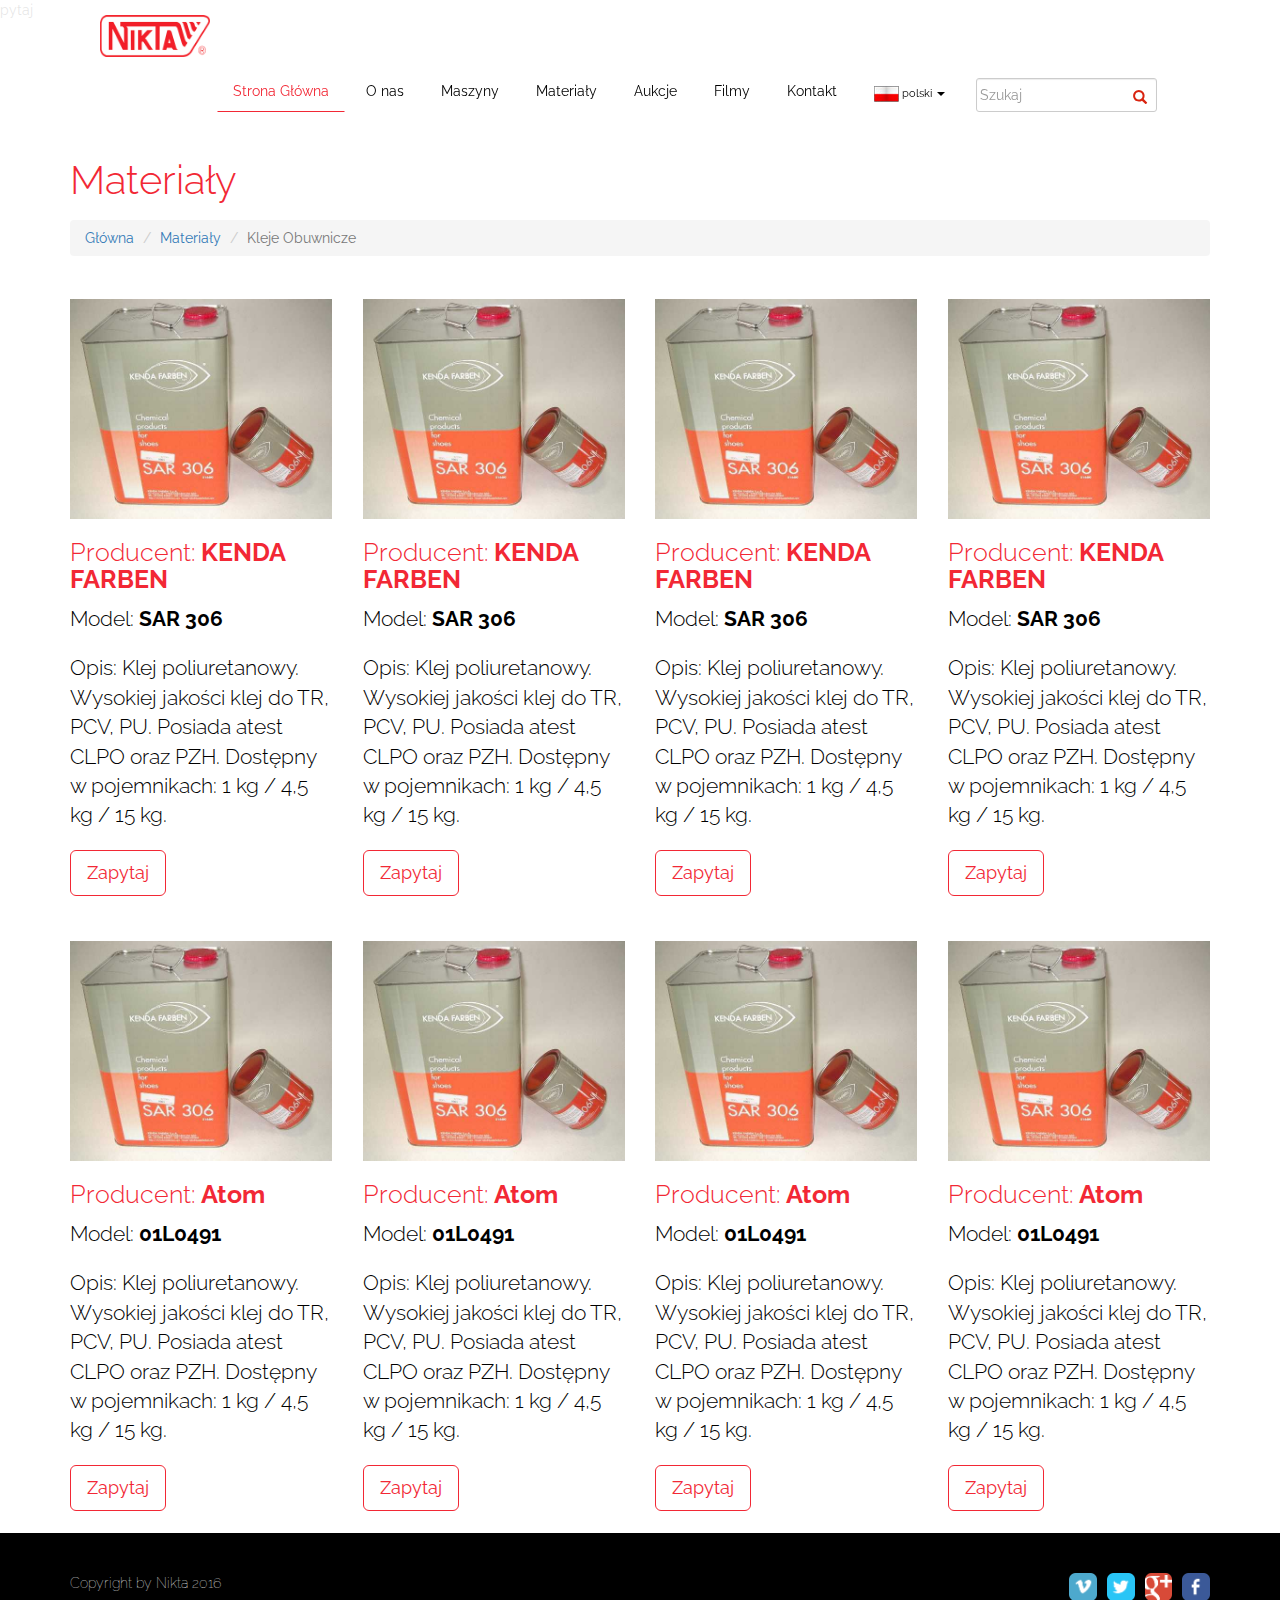
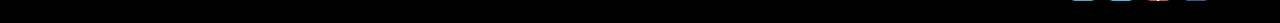
<file: materialySingle.html>
pytaj<!DOCTYPE html>
<html lang="pl">
  <head>
    <meta charset="utf-8">
    <meta http-equiv="X-UA-Compatible" content="IE=edge">
    <meta name="viewport" content="width=device-width, initial-scale=1">
    <!-- The above 3 meta tags *must* come first in the head; any other head content must come *after* these tags -->
    <title>Nikta - Materiały do przemysłu obuwniczego.</title>
    <meta name="description" content="Maszyny i materiały do przemysłu skórzanego (obuwniczego, kaletniczego, samochodowego). Maszyny, materiały, akcesoria do produkcji obuwia, torebek i pasków skórzanych, mebli.">

      <!-- Font Open Sans, Raleway -->
    <link href="https://fonts.googleapis.com/css?family=Raleway:200,300" rel="stylesheet">
    <link href="https://fonts.googleapis.com/css?family=Open+Sans" rel="stylesheet">

    <!-- Bootstrap -->
     <link rel="stylesheet" href="css/animate.css">
    <link href="css/bootstrap.css" rel="stylesheet">

    <!-- HTML5 shim and Respond.js for IE8 support of HTML5 elements and media queries -->
    <!-- WARNING: Respond.js doesn't work if you view the page via file:// -->
    <!--[if lt IE 9]>
      <script src="https://oss.maxcdn.com/html5shiv/3.7.3/html5shiv.min.js"></script>
      <script src="https://oss.maxcdn.com/respond/1.4.2/respond.min.js"></script>
    <![endif]-->
  </head>

  <body>

      <!-- ################### -->
      <!-- Nikta Main Menu -->
      <!-- ############ -->
         <header id="menu" class="navbar-fixed-top">
          <div class="container">
            <div class="col-xs-12 col-sm-12 col-md-12 col-lg-12">
              <nav class="navbar navbar-inverse" role="navigation" id="pasek-nawigacji">
                <div class="container-fluid">

                    <!-- Naleśnik -->

                  <div class="navbar-header">
                    <button type="button" class="navbar-toggle collapsed" data-toggle="collapse" data-target="#moje-menu">
                      <span class="sr-only">Nawigacja</span>
                      <span class="icon-bar"></span>
                      <span class="icon-bar"></span>
                      <span class="icon-bar"></span>
                    </button>
                    <div id="logo"><a href="index.html" class="navbar-brand"><img src="images/nikta_logo.png" alt=""></a></div>
                  </div> <!-- Naleśnik end -->
                    <!-- zawartość paska menu -->
                      <div id="moje-menu" class="collapse navbar-collapse">
                        <ul class="nav navbar-nav navbar-right">
                          <li class="active magme_pulse"><a href="index.html">Strona Główna</a></li>
                          <li class="magme_pulse"><a href="o_nas.html">O nas</a></li>

                              <!-- Maszyny -->
                          <li><a href="maszyny.html">Maszyny</a></li>
                          <li class="magme_pulse"><a href="materialy.html">Materiały</a></li>
                          <li class="magme_pulse"><a href="http://www.allegro.pl">Aukcje</a></li>
                          <li class="magme_pulse"><a href="http://www.youtube.com">Filmy</a></li>
                          <li class="magme_pulse"><a href="kontakt.html">Kontakt</a></li>

                              <!-- Langugaes -->
                              <li class="dropdown lang_magme">
                                <a href="#" class="dropdown-toggle" data-toggle="dropdown" role="button" aria-haspopup="true" aria-expanded="false"><img src="images/lang/lang-pl.jpg" alt=""> polski <span class="caret"></span></a>
                                <ul class="dropdown-menu">
                                  <li><a href="#"><img src="images/lang/lang-eng.jpg" alt=""> English</a></li>
                                  <li><a href="#"><img src="images/lang/lang-rus.jpg" alt=""> Russian</a></li>
                                  <li><a href="#"><img src="images/lang/lang-ita.jpg" alt=""> Italiano</a></li>
                                </ul>
                              </li>


                              <form class="navbar-form navbar-left" role="search">
                                <div id="custom-search-input">
                                    <div class="input-group col-md-12">
                                        <input type="text" class="  search-query form-control" placeholder="Szukaj" />
                                        <span class="input-group-btn">
                                            <button class="btn btn-danger" type="button">
                                                <span class=" glyphicon glyphicon-search"></span>
                                            </button>
                                        </span>
                                    </div>
                                </div>
                              </form>

                        </ul>
                      </div> <!-- - Koniec paska menu -->
                </div>
              </nav>
            </div>
          </div>
        </header>

        <!-- Koniec header -->


        <section class="materialySingle">
          <div class="container">
          	<div class="row">
          		<div class="col-xs-12 col-sm-12 col-md-12 col-lg-12">
          			<h2>Materiały</h2>
          		</div>
          	</div>
            <div class="row">
              <div class="col-xs-12 col-sm-12 col-md-12 col-lg-12">
                <ol class="breadcrumb">
                  <li><a href="index.html">Główna</a></li>
                  <li><a href="maszyny.html">Materiały</a></li>
                  <li class="active">Kleje Obuwnicze</li>
                </ol>
              </div>
            </div>
            <div class="row czesciRow">
              <div class="col-xs-12 col-sm-12 col-md-3 col-lg-3 czesciBorder">
                <img src="images/czesci/materialy1.jpeg" alt="" class="img-responsive">
                <h3><span>Producent: </span><strong>KENDA FARBEN</strong></h3>
                <p class="lead">Model: <strong>SAR 306</strong></p>
                <p class="lead">Opis: Klej poliuretanowy.
						Wysokiej jakości klej do TR, PCV, PU. Posiada atest CLPO oraz PZH.
								Dostępny w pojemnikach: 1 kg / 4,5 kg / 15 kg.</p>
                <a class="btn btn-default btn-lg" href="kontakt.html" role="button">Zapytaj</a>
              </div>
              <div class="col-xs-12 col-sm-12 col-md-3 col-lg-3">
                <img src="images/czesci/materialy1.jpeg" alt="" class="img-responsive">
                <h3><span>Producent: </span><strong>KENDA FARBEN</strong></h3>
                <p class="lead">Model: <strong>SAR 306</strong></p>
                <p class="lead">Opis: Klej poliuretanowy.
						Wysokiej jakości klej do TR, PCV, PU. Posiada atest CLPO oraz PZH.
								Dostępny w pojemnikach: 1 kg / 4,5 kg / 15 kg.</p>
                <a class="btn btn-default btn-lg" href="kontakt.html" role="button">Zapytaj</a>
              </div>
              <div class="col-xs-12 col-sm-12 col-md-3 col-lg-3">
                <img src="images/czesci/materialy1.jpeg" alt="" class="img-responsive">
                <h3><span>Producent: </span><strong>KENDA FARBEN</strong></h3>
                <p class="lead">Model: <strong>SAR 306</strong></p>
                <p class="lead">Opis: Klej poliuretanowy.
						Wysokiej jakości klej do TR, PCV, PU. Posiada atest CLPO oraz PZH.
								Dostępny w pojemnikach: 1 kg / 4,5 kg / 15 kg.</p>
                <a class="btn btn-default btn-lg" href="kontakt.html" role="button">Zapytaj</a>
              </div>
              <div class="col-xs-12 col-sm-12 col-md-3 col-lg-3">
                <img src="images/czesci/materialy1.jpeg" alt="" class="img-responsive">
                <h3><span>Producent: </span><strong>KENDA FARBEN</strong></h3>
                <p class="lead">Model: <strong>SAR 306</strong></p>
                <p class="lead">Opis: Klej poliuretanowy.
						Wysokiej jakości klej do TR, PCV, PU. Posiada atest CLPO oraz PZH.
								Dostępny w pojemnikach: 1 kg / 4,5 kg / 15 kg.</p>
                <a class="btn btn-default btn-lg" href="kontakt.html" role="button">Zapytaj</a>
              </div>
            </div>
            <div class="row czesciRow">
              <div class="col-xs-12 col-sm-12 col-md-3 col-lg-3">
                <img src="images/czesci/materialy1.jpeg" alt="" class="img-responsive">
                <h3><span>Producent: </span><strong>Atom</strong></h3>
                <p class="lead">Model: <strong>01L0491</strong></p>
                <p class="lead">Opis: Klej poliuretanowy.
						Wysokiej jakości klej do TR, PCV, PU. Posiada atest CLPO oraz PZH.
								Dostępny w pojemnikach: 1 kg / 4,5 kg / 15 kg.</p>
                <a class="btn btn-default btn-lg" href="kontakt.html" role="button">Zapytaj</a>
              </div>
              <div class="col-xs-12 col-sm-12 col-md-3 col-lg-3">
                <img src="images/czesci/materialy1.jpeg" alt="" class="img-responsive">
                <h3><span>Producent: </span><strong>Atom</strong></h3>
                <p class="lead">Model: <strong>01L0491</strong></p>
                <p class="lead">Opis: Klej poliuretanowy.
						Wysokiej jakości klej do TR, PCV, PU. Posiada atest CLPO oraz PZH.
								Dostępny w pojemnikach: 1 kg / 4,5 kg / 15 kg.</p>
                <a class="btn btn-default btn-lg" href="kontakt.html" role="button">Zapytaj</a>
              </div>
              <div class="col-xs-12 col-sm-12 col-md-3 col-lg-3">
                <img src="images/czesci/materialy1.jpeg" alt="" class="img-responsive">
                <h3><span>Producent: </span><strong>Atom</strong></h3>
                <p class="lead">Model: <strong>01L0491</strong></p>
                <p class="lead">Opis: Klej poliuretanowy.
						Wysokiej jakości klej do TR, PCV, PU. Posiada atest CLPO oraz PZH.
								Dostępny w pojemnikach: 1 kg / 4,5 kg / 15 kg.</p>
                <a class="btn btn-default btn-lg" href="kontakt.html" role="button">Zapytaj</a>
              </div>
              <div class="col-xs-12 col-sm-12 col-md-3 col-lg-3">
                <img src="images/czesci/materialy1.jpeg" alt="" class="img-responsive">
                <h3><span>Producent: </span><strong>Atom</strong></h3>
                <p class="lead">Model: <strong>01L0491</strong></p>
                <p class="lead">Opis: Klej poliuretanowy.
						Wysokiej jakości klej do TR, PCV, PU. Posiada atest CLPO oraz PZH.
								Dostępny w pojemnikach: 1 kg / 4,5 kg / 15 kg.</p>
                <a class="btn btn-default btn-lg" href="kontakt.html" role="button">Zapytaj</a>
              </div>
            </div>
          </div>
        </section>


      <!-- Footer -->
      <!-- ###### -->

        <footer id="stopka">
          <div class="container">
            <div class="row">
              <div class="col-xs-12 col-sm-6 col-md-6 col-lg-6">
                  <p>Copyright by Nikta 2016</p>
              </div>
              <div class="col-xs-12 col-sm-6 col-md-6 col-lg-6 social_icons">
                <a href="#"><img src="images/icons/facebook.png" alt="" class="img-responsive"></a>
                <a href="#"><img src="images/icons/googleplus.png" alt="" class="img-responsive"></a>
                <a href="#"><img src="images/icons/twitter.png" alt="" class="img-responsive"></a>
                <a href="#"><img src="images/icons/vimeo.png" alt="" class="img-responsive"></a>

              </div>
            </div>
          </div>
        </footer>

      <!-- ###### -->


    <!-- jQuery (necessary for Bootstrap's JavaScript plugins) -->
    <script src="https://ajax.googleapis.com/ajax/libs/jquery/1.12.4/jquery.min.js"></script>
    <!-- Include all compiled plugins (below), or include individual files as needed -->
    <script src="js/bootstrap.min.js"></script>
    <script src="js/magme.js"></script>
  </body>
</html>
</file>
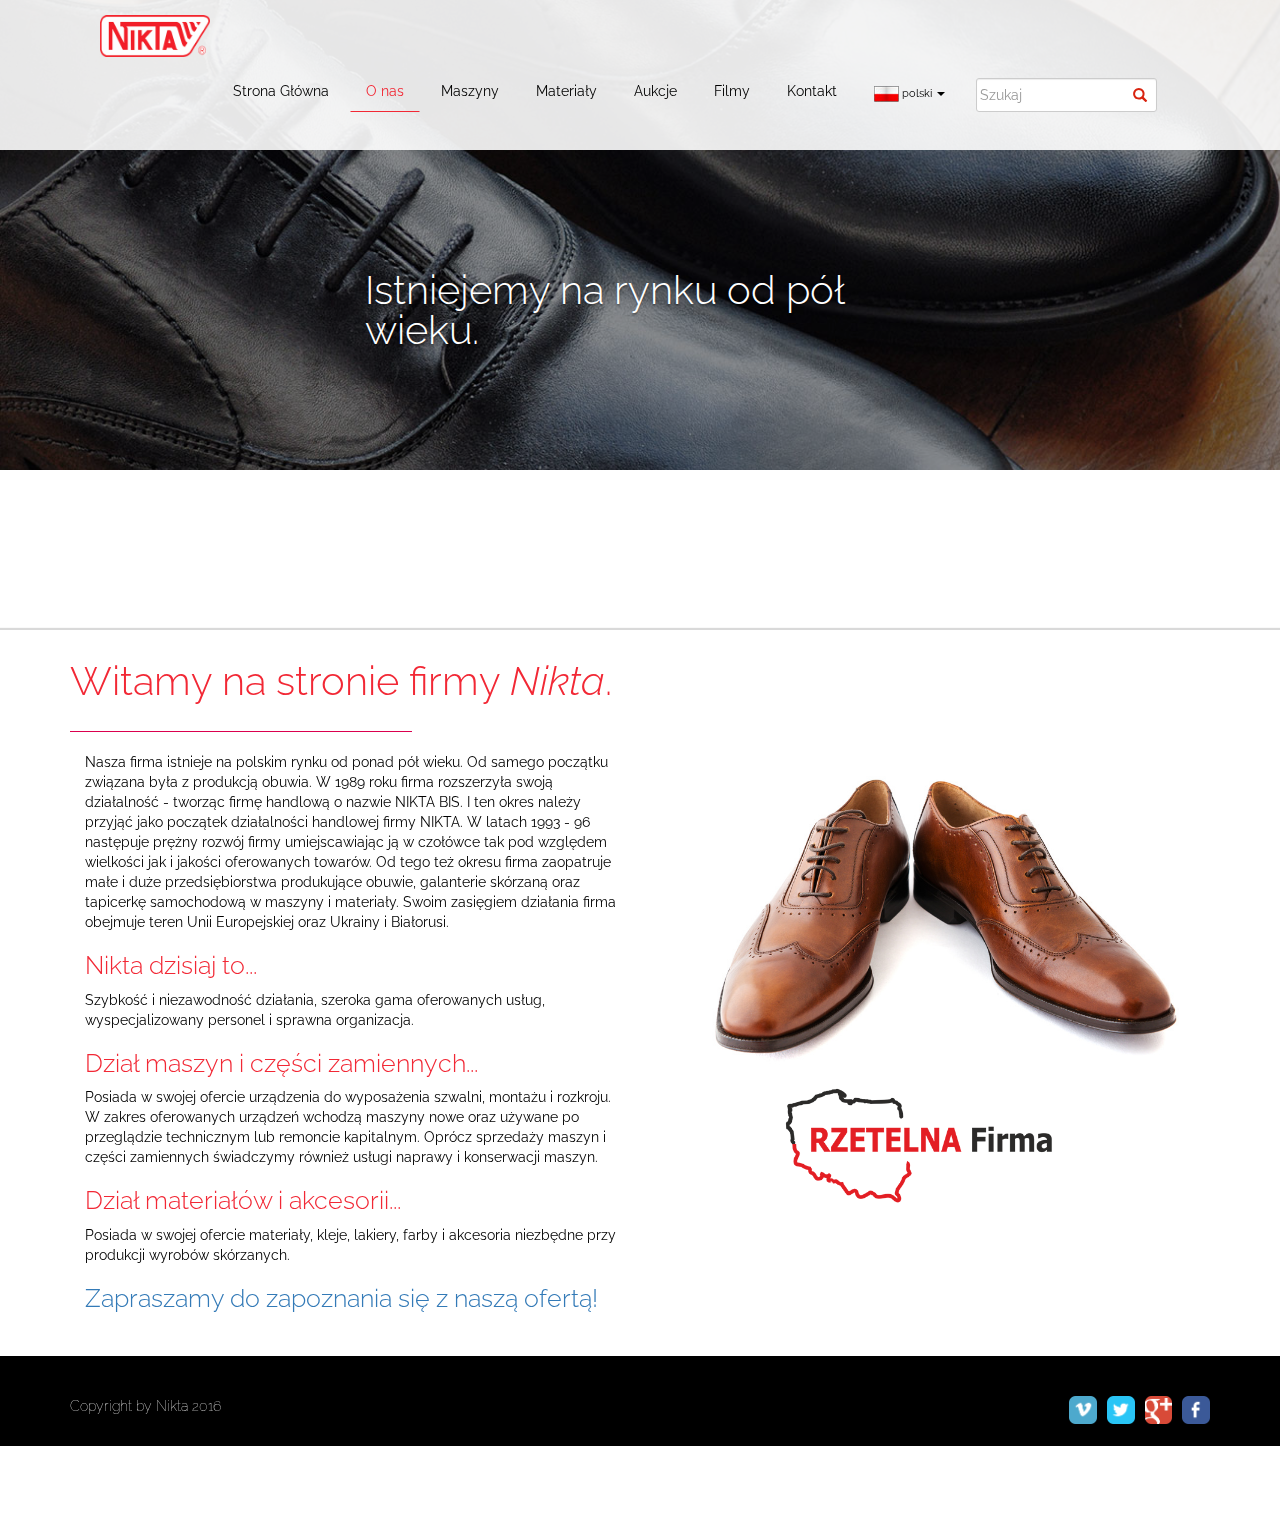
<file: o_nas.html>
<!DOCTYPE html>
<html lang="pl">
  <head>
    <meta charset="utf-8">
    <meta http-equiv="X-UA-Compatible" content="IE=edge">
    <meta name="viewport" content="width=device-width, initial-scale=1">
    <!-- The above 3 meta tags *must* come first in the head; any other head content must come *after* these tags -->
    <title>Nikta - Maszyny i materiały do przemysłu obuwiczego.</title>
    <meta name="description" content="Maszyny i materiały do przemysłu skórzanego (obuwniczego, kaletniczego, samochodowego). Maszyny, materiały, akcesoria do produkcji obuwia, torebek i pasków skórzanych, mebli.">

      <!-- Font Open Sans, Raleway -->
    <link href="https://fonts.googleapis.com/css?family=Raleway:200,300" rel="stylesheet">
    <link href="https://fonts.googleapis.com/css?family=Open+Sans" rel="stylesheet">

    <!-- Bootstrap -->
     <link rel="stylesheet" href="css/animate.css">
    <link href="css/bootstrap.css" rel="stylesheet">

    <!-- HTML5 shim and Respond.js for IE8 support of HTML5 elements and media queries -->
    <!-- WARNING: Respond.js doesn't work if you view the page via file:// -->
    <!--[if lt IE 9]>
      <script src="https://oss.maxcdn.com/html5shiv/3.7.3/html5shiv.min.js"></script>
      <script src="https://oss.maxcdn.com/respond/1.4.2/respond.min.js"></script>
    <![endif]-->
  </head>
  <body>

      <!-- ################### -->
      <!-- Nikta Main Menu -->
      <!-- ############ -->
         <header id="menu" class="navbar-fixed-top">
          <div class="container">
            <div class="col-xs-12 col-sm-12 col-md-12 col-lg-12">
              <nav class="navbar navbar-inverse" role="navigation" id="pasek-nawigacji">
                <div class="container-fluid">

                    <!-- Naleśnik -->

                  <div class="navbar-header">
                    <button type="button" class="navbar-toggle collapsed" data-toggle="collapse" data-target="#moje-menu">
                      <span class="sr-only">Nawigacja</span>
                      <span class="icon-bar"></span>
                      <span class="icon-bar"></span>
                      <span class="icon-bar"></span>
                    </button>
                    <div id="logo"><a href="index.html" class="navbar-brand"><img src="images/nikta_logo.png" alt=""></a></div>
                  </div> <!-- Naleśnik end -->
                    <!-- zawartość paska menu -->
                      <div id="moje-menu" class="collapse navbar-collapse">
                        <ul class="nav navbar-nav navbar-right">
                          <li class="magme_pulse"><a href="index.html">Strona Główna</a></li>
                          <li class="active magme_pulse"><a href="o_nas.html">O nas</a></li>

                              <!-- Maszyny -->
                          <li><a href="maszyny.html">Maszyny</a></li>
                          <li class="magme_pulse"><a href="materialy.html">Materiały</a></li>
                          <li class="magme_pulse"><a href="http://www.allegro.pl">Aukcje</a></li>
                          <li class="magme_pulse"><a href="http://www.youtube.com">Filmy</a></li>
                          <li class="magme_pulse"><a href="kontakt.html">Kontakt</a></li>

                              <!-- Langugaes -->
                              <li class="dropdown lang_magme">
                                <a href="#" class="dropdown-toggle" data-toggle="dropdown" role="button" aria-haspopup="true" aria-expanded="false"><img src="images/lang/lang-pl.jpg" alt=""> polski <span class="caret"></span></a>
                                <ul class="dropdown-menu">
                                  <li><a href="#"><img src="images/lang/lang-eng.jpg" alt=""> English</a></li>
                                  <li><a href="#"><img src="images/lang/lang-rus.jpg" alt=""> Russian</a></li>
                                  <li><a href="#"><img src="images/lang/lang-ita.jpg" alt=""> Italiano</a></li>
                                </ul>
                              </li>


                              <form class="navbar-form navbar-left" role="search">
                                <div id="custom-search-input">
                                    <div class="input-group col-md-12">
                                        <input type="text" class="  search-query form-control" placeholder="Szukaj" />
                                        <span class="input-group-btn">
                                            <button class="btn btn-danger" type="button">
                                                <span class=" glyphicon glyphicon-search"></span>
                                            </button>
                                        </span>
                                    </div>
                                </div>
                              </form>

                        </ul>
                      </div> <!-- - Koniec paska menu -->
                </div>
              </nav>
            </div>
          </div>
        </header>

        <!-- Koniec header -->

        <section class="heroAbout">
              <h1>Istniejemy na rynku od pół wieku.</h1>
        </section>

      <section class="content">
         <div class="container">
            <div class="row">
              <div class="col-xs-12 col-md-12 col-lg-12">

                <h2>Witamy na stronie firmy <em>Nikta</em>.</h2>
                <hr>

              <div class="col-xs-12 col-sm-12 col-md-6 col-lg-6 oNas">
                <p>Nasza firma istnieje na polskim rynku od ponad pół wieku. Od samego początku związana była z produkcją obuwia. W 1989 roku firma rozszerzyła swoją działalność - tworząc firmę handlową o nazwie NIKTA BIS. I ten okres należy przyjąć jako początek działalności handlowej firmy NIKTA. W latach 1993 - 96 następuje prężny rozwój firmy umiejscawiając ją w czołówce tak pod względem wielkości jak i jakości oferowanych towarów. Od tego też okresu firma zaopatruje małe i duże przedsiębiorstwa produkujące obuwie, galanterie skórzaną oraz tapicerkę samochodową w maszyny i materiały. Swoim zasięgiem działania firma obejmuje teren Unii Europejskiej oraz Ukrainy i Białorusi.</p>
                <h3>Nikta dzisiaj to... </h3>
                <p>Szybkość i niezawodność działania, szeroka gama oferowanych usług, wyspecjalizowany personel i sprawna organizacja.</p>
                <h3>Dział maszyn i części zamiennych...</h3>
                <p>Posiada w swojej ofercie urządzenia do wyposażenia szwalni, montażu i rozkroju. W zakres oferowanych urządzeń wchodzą maszyny nowe oraz używane po przeglądzie technicznym lub remoncie kapitalnym. Oprócz sprzedaży maszyn i części zamiennych świadczymy również usługi naprawy i konserwacji maszyn.</p>
                <h3>Dział materiałów i akcesorii...</h3>
                <p>Posiada w swojej ofercie materiały, kleje, lakiery, farby i akcesoria niezbędne przy produkcji wyrobów skórzanych.</p>
                <h3><a href="maszyny.html">Zapraszamy do zapoznania się z naszą ofertą!</a></h3>
              </div>
              <div class="col-xs-12 col-sm-12 col-md-6 col-lg-6">

                <img src="images/Fotolia_69684390_S.jpg" alt="" class="img-responsive">
                <img src="images/rzetelna2.png" alt="" class="img-responsive center-block" width="300px" >
              </div>

              </div>
            </div>
          </div>

      <!-- Footer -->
      <!-- ###### -->

        <footer id="stopka">
          <div class="container">
            <div class="row">
              <div class="col-xs-12 col-sm-6 col-md-6 col-lg-6">
                  <p>Copyright by Nikta 2016</p>
              </div>
              <div class="col-xs-12 col-sm-6 col-md-6 col-lg-6 social_icons">
                <a href="#"><img src="images/icons/facebook.png" alt="" class="img-responsive"></a>
                <a href="#"><img src="images/icons/googleplus.png" alt="" class="img-responsive"></a>
                <a href="#"><img src="images/icons/twitter.png" alt="" class="img-responsive"></a>
                <a href="#"><img src="images/icons/vimeo.png" alt="" class="img-responsive"></a>

              </div>
            </div>
          </div>

        </footer>
    </section>

      <!-- ###### -->


    <!-- jQuery (necessary for Bootstrap's JavaScript plugins) -->
    <script src="https://ajax.googleapis.com/ajax/libs/jquery/1.12.4/jquery.min.js"></script>
    <!-- Include all compiled plugins (below), or include individual files as needed -->
    <script src="js/bootstrap.min.js"></script>
    <script src="js/magme.js"></script>
  </body>
</html>
</file>
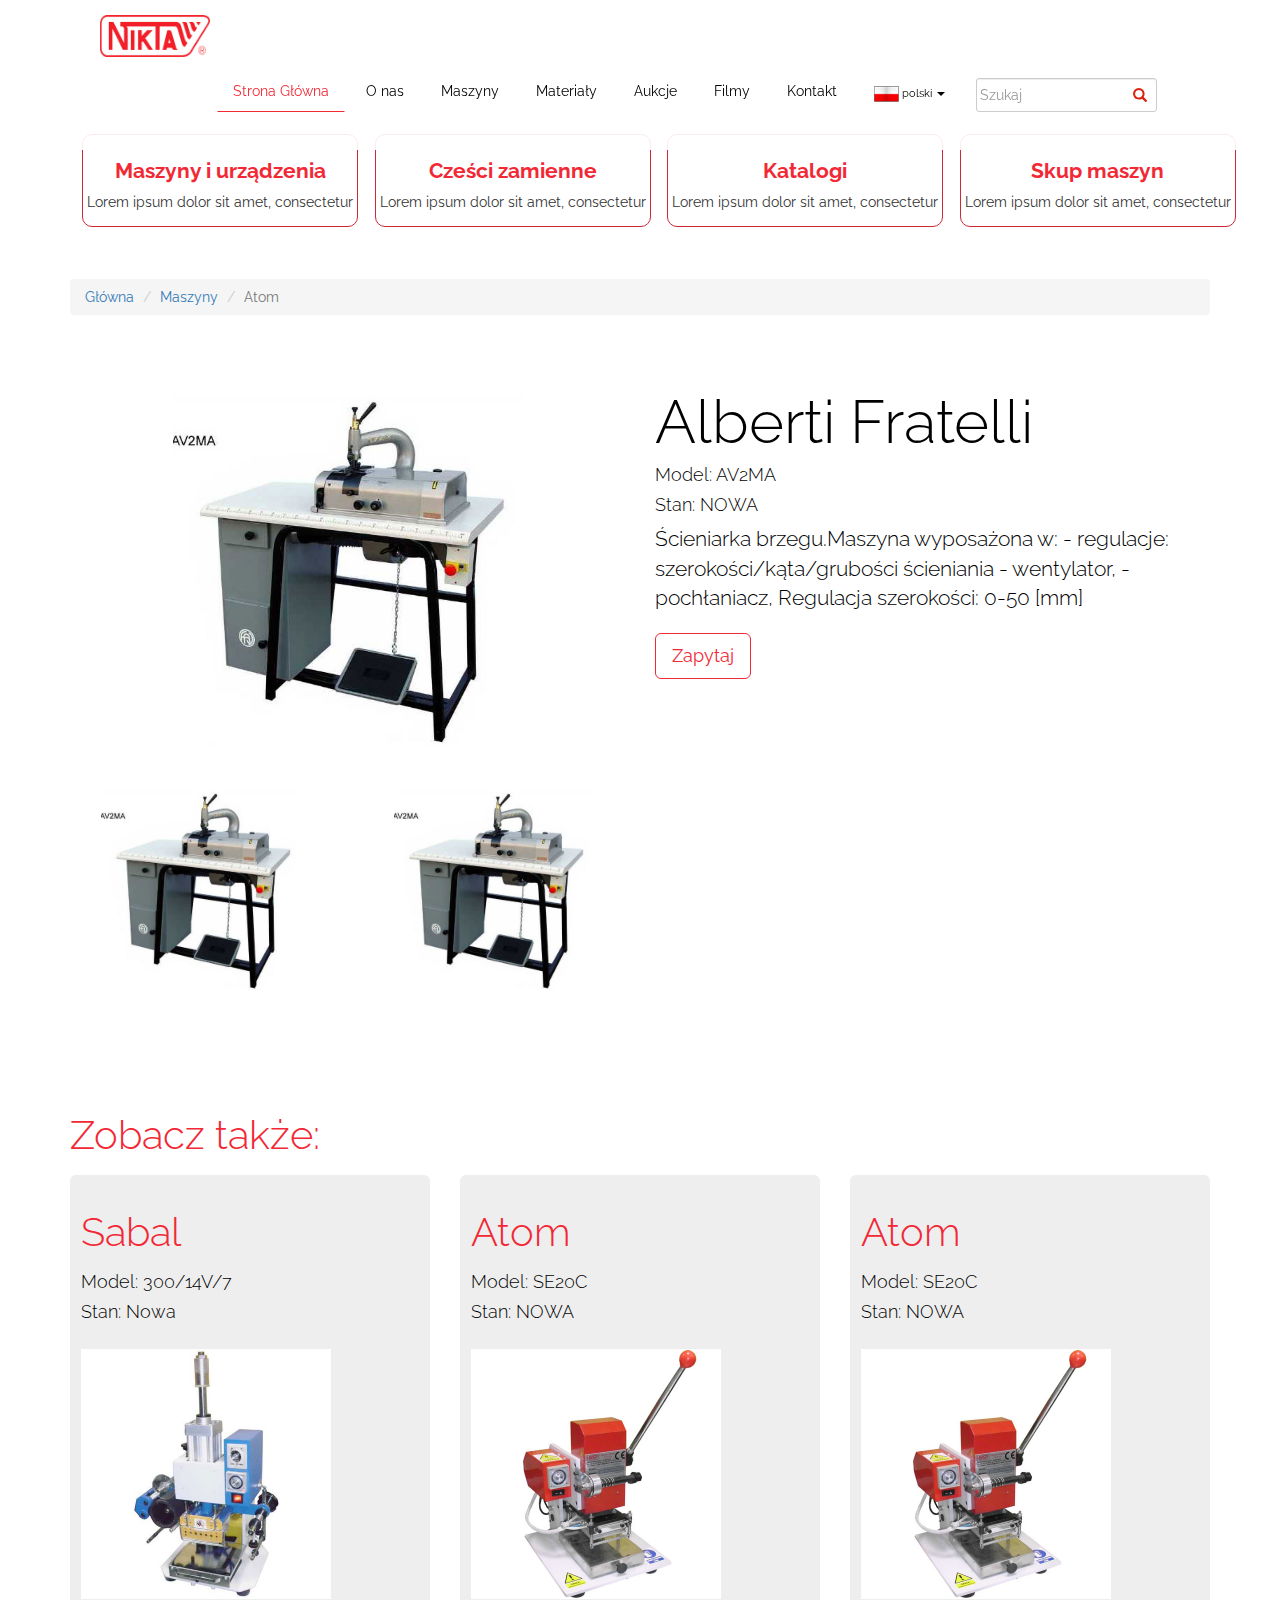
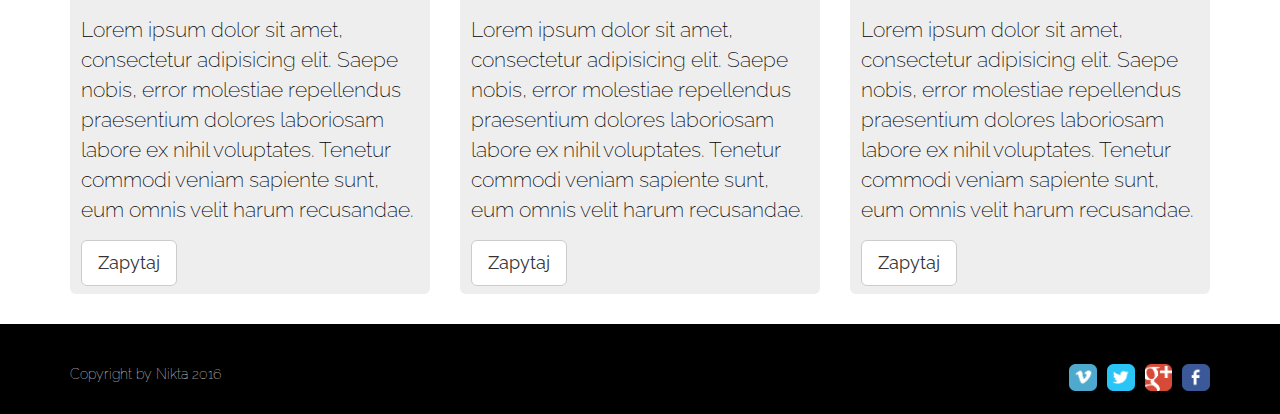
<file: product.html>
<!DOCTYPE html>
<html lang="pl">
  <head>
    <meta charset="utf-8">
    <meta http-equiv="X-UA-Compatible" content="IE=edge">
    <meta name="viewport" content="width=device-width, initial-scale=1">
    <!-- The above 3 meta tags *must* come first in the head; any other head content must come *after* these tags -->
    <title>Nikta - Maszyny i materiały do przemysłu obuwniczego.</title>
    <meta name="description" content="Maszyny i materiały do przemysłu skórzanego (obuwniczego, kaletniczego, samochodowego). Maszyny, materiały, akcesoria do produkcji obuwia, torebek i pasków skórzanych, mebli.">

      <!-- Font Open Sans, Raleway -->
    <link href="https://fonts.googleapis.com/css?family=Raleway:200,300" rel="stylesheet">
    <link href="https://fonts.googleapis.com/css?family=Open+Sans" rel="stylesheet">

    <!-- Bootstrap -->
     <link rel="stylesheet" href="css/animate.css">
    <link href="css/bootstrap.css" rel="stylesheet">

    <!-- HTML5 shim and Respond.js for IE8 support of HTML5 elements and media queries -->
    <!-- WARNING: Respond.js doesn't work if you view the page via file:// -->
    <!--[if lt IE 9]>
      <script src="https://oss.maxcdn.com/html5shiv/3.7.3/html5shiv.min.js"></script>
      <script src="https://oss.maxcdn.com/respond/1.4.2/respond.min.js"></script>
    <![endif]-->
  </head>
  <body>

      <!-- ################### -->
      <!-- Nikta Main Menu -->
      <!-- ############ -->
         <header id="menu" class="navbar-fixed-top">
          <div class="container">
            <div class="col-xs-12 col-sm-12 col-md-12 col-lg-12">
              <nav class="navbar navbar-inverse" role="navigation" id="pasek-nawigacji">
                <div class="container-fluid">

                    <!-- Naleśnik -->

                  <div class="navbar-header">
                    <button type="button" class="navbar-toggle collapsed" data-toggle="collapse" data-target="#moje-menu">
                      <span class="sr-only">Nawigacja</span>
                      <span class="icon-bar"></span>
                      <span class="icon-bar"></span>
                      <span class="icon-bar"></span>
                    </button>
                    <div id="logo"><a href="index.html" class="navbar-brand"><img src="images/nikta_logo.png" alt=""></a></div>
                  </div> <!-- Naleśnik end -->
                    <!-- zawartość paska menu -->
                      <div id="moje-menu" class="collapse navbar-collapse">
                        <ul class="nav navbar-nav navbar-right">
                          <li class="active magme_pulse"><a href="index.html">Strona Główna</a></li>
                          <li class="magme_pulse"><a href="o_nas.html">O nas</a></li>

                              <!-- Menu Główne -->
                          <li><a href="maszyny.html">Maszyny</a></li>
                          <li class="magme_pulse"><a href="materialy.html">Materiały</a></li>
                          <li class="magme_pulse"><a href="http://www.allegro.pl">Aukcje</a></li>
                          <li class="magme_pulse"><a href="http://www.youtube.com">Filmy</a></li>
                          <li class="magme_pulse"><a href="kontakt.html">Kontakt</a></li>

                              <!-- Langugaes -->
                              <li class="dropdown lang_magme">
                                <a href="#" class="dropdown-toggle" data-toggle="dropdown" role="button" aria-haspopup="true" aria-expanded="false"><img src="images/lang/lang-pl.jpg" alt=""> polski <span class="caret"></span></a>
                                <ul class="dropdown-menu">
                                  <li><a href="#"><img src="images/lang/lang-eng.jpg" alt=""> English</a></li>
                                  <li><a href="#"><img src="images/lang/lang-rus.jpg" alt=""> Russian</a></li>
                                  <li><a href="#"><img src="images/lang/lang-ita.jpg" alt=""> Italiano</a></li>
                                </ul>
                              </li>


                              <form class="navbar-form navbar-left" role="search">
                                <div id="custom-search-input">
                                    <div class="input-group col-md-12">
                                        <input type="text" class="  search-query form-control" placeholder="Szukaj" />
                                        <span class="input-group-btn">
                                            <button class="btn btn-danger" type="button">
                                                <span class=" glyphicon glyphicon-search"></span>
                                            </button>
                                        </span>
                                    </div>
                                </div>
                              </form>

                        </ul>
                      </div> <!-- - Koniec paska menu -->
                </div>
              </nav>
            </div>
          </div>
        </header>

        <!-- Koniec header -->

        <section class="maszynyKafelki">
          <div class="container">
            <div class="row">
              <div class="col-xs-12 col-sm-6 col-md-6 col-lg-3 kafelOne">
                <a class="btn btn-default" href="maszyny.html">
                  <div class="thumbnail magme magme_one">
                    <h3><span class="colorOne"><strong>Maszyny i urządzenia</strong></span></h3>
                    <p>Lorem ipsum dolor sit amet, consectetur</p>
                  </div>
                </a>
              </div>
              <div class="col-xs-12 col-sm-6 col-md-6 col-lg-3 kafelTwo">
                <a class="btn btn-default " href="czesci.html">
                  <div class="thumbnail magme magme_two">
                    <h3><span class="colorTwo"><strong>Cześci zamienne</strong></span></h3>
                    <p>Lorem ipsum dolor sit amet, consectetur</p>
                  </div>
                </a>
              </div>
              <div class="col-xs-12 col-sm-6 col-md-6 col-lg-3 kafelThree">
               <a class="btn btn-default " href="katalogi.html">
                  <div class="thumbnail magme magme_three">
                    <h3><span class="colorTwo"><strong>Katalogi</strong></span></h3>
                    <p>Lorem ipsum dolor sit amet, consectetur</p>
                  </div>
                </a>
              </div>
              <div class="col-xs-12 col-sm-6 col-md-6 col-lg-3 kafelFour">
                <a class="btn btn-default " href="skup.html">
                  <div class="thumbnail magme magme_four">
                    <h3><span class="colorTwo"><strong>Skup maszyn</strong></span></h3>
                    <p>Lorem ipsum dolor sit amet, consectetur</p>
                  </div>
                </a>
              </div>
            </div>
          </div>
        </section>

        <!-- Product -->

        <section class="productNikta">
          <div class="container">
            <div class="row">
              <div class="col-xs-12 col-sm-12 col-md-12 col-lg-12">
                <ol class="breadcrumb">
                  <li><a href="index.html">Główna</a></li>
                  <li><a href="maszyny.html">Maszyny</a></li>
                  <li class="active">Atom</li>
                </ol>
              </div>
            </div>
            <div class="row productPage">
              <div class="col-xs-12 col-sm-12 col-md-6 col-lg-6">
                  <img src="images/mach1.jpg" alt="" class="img-responsive center-block" width="350px; ">
                  <!-- Gallery -->

                      <div class = "row">
                           <div class = "col-sm-6 col-md-6">
                              <a href = "images/mach1.jpg" class = "thumbnail" target="_blank">
                                 <img src = "images/mach1.jpg" alt = "" width="200px;">
                              </a>
                           </div>

                           <div class = "col-sm-6 col-md-6">
                              <a href = "images/mach1.jpg" class = "thumbnail" target="_blank">
                                 <img src = "images/mach1.jpg" alt = "" width="200px; ">
                              </a>
                           </div>

                        </div>
                  <!-- End Gallery -->
              </div>
              <div class="col-xs-12 col-sm-12 col-md-6 col-lg-6 rightProduct">
                  <h1>Alberti Fratelli</h1>
                  <h4>Model: AV2MA</h4>
                  <h4>Stan: NOWA</h4>
                  <p class="lead">Ścieniarka brzegu.Maszyna wyposażona w: - regulacje: szerokości/kąta/grubości ścieniania - wentylator, - pochłaniacz, Regulacja szerokości: 0-50 [mm]</p>
                  <a class="btn btn-default btn-lg" href="mailto:nikta@nikta.pl?subject=Zapytanie o model maszyny" role="button">Zapytaj</a>
                  <div class="embed-responsive embed-responsive-16by9">
                    <iframe class="embed-responsive-item" src="https://www.youtube.com/embed/dVXm4urVOQQ" frameborder="0" allowfullscreen></iframe>
                  </div>
              </div>
            </div>
            <div class="row">
              <div class="col-xs-12 col-sm-12 col-md12 col-lg-12">
                <h2>Zobacz także:</h2>
              </div>
            </div>
            <div class="row">
              <div class="col-xs1- col-sm12 col-md-4 col-lg-4">
                  <div class="jumbotron">
                    <a href="product.html"><h2>Sabal</h2></a>
                    <h4>Model: 300/14V/7</h4>
                    <h4>Stan: Nowa</h4>
                    <a href="product.html"><img src="images/mach2.jpg" alt="" class="img-responsive" width="250px;"></a>
                    <p>Lorem ipsum dolor sit amet, consectetur adipisicing elit. Saepe nobis, error molestiae repellendus praesentium dolores laboriosam labore ex nihil voluptates. Tenetur commodi veniam sapiente sunt, eum omnis velit harum recusandae.</p>
                    <a class="btn btn-default btn-lg" href="kontakt.html" role="button">Zapytaj</a>
                  </div>
              </div>
              <div class="col-xs1- col-sm12 col-md-4 col-lg-4">
                  <div class="jumbotron">
                    <a href=""><h2>Atom</h2></a>
                    <h4>Model: SE20C</h4>
                    <h4>Stan: NOWA</h4>
                    <a href="product.html"><img src="images/mach3.jpg" alt="" class="img-responsive" width="250px;"></a>
                    <p>Lorem ipsum dolor sit amet, consectetur adipisicing elit. Saepe nobis, error molestiae repellendus praesentium dolores laboriosam labore ex nihil voluptates. Tenetur commodi veniam sapiente sunt, eum omnis velit harum recusandae.</p>
                    <a class="btn btn-default btn-lg" href="kontakt.html" role="button">Zapytaj</a>
                  </div>

              </div>
              <div class="col-xs1- col-sm12 col-md-4 col-lg-4">
                  <div class="jumbotron">
                    <a href=""><h2>Atom</h2></a>
                    <h4>Model: SE20C</h4>
                    <h4>Stan: NOWA</h4>
                    <a href="product.html"><img src="images/mach3.jpg" alt="" class="img-responsive" width="250px;"></a>
                    <p>Lorem ipsum dolor sit amet, consectetur adipisicing elit. Saepe nobis, error molestiae repellendus praesentium dolores laboriosam labore ex nihil voluptates. Tenetur commodi veniam sapiente sunt, eum omnis velit harum recusandae.</p>
                    <a class="btn btn-default btn-lg" href="kontakt.html" role="button">Zapytaj</a>
                  </div>

              </div>
            </div>

          </div>

        </section>

        <!-- Footer -->
      <!-- ###### -->

        <footer id="stopka">
          <div class="container">
            <div class="row">
              <div class="col-xs-12 col-sm-6 col-md-6 col-lg-6">
                  <p>Copyright by Nikta 2016</p>
              </div>
              <div class="col-xs-12 col-sm-6 col-md-6 col-lg-6 social_icons">
                <a href="#"><img src="images/icons/facebook.png" alt="" class="img-responsive"></a>
                <a href="#"><img src="images/icons/googleplus.png" alt="" class="img-responsive"></a>
                <a href="#"><img src="images/icons/twitter.png" alt="" class="img-responsive"></a>
                <a href="#"><img src="images/icons/vimeo.png" alt="" class="img-responsive"></a>

              </div>
            </div>
          </div>
        </footer>

      <!-- ###### -->


    <!-- jQuery (necessary for Bootstrap's JavaScript plugins) -->
    <script src="https://ajax.googleapis.com/ajax/libs/jquery/1.12.4/jquery.min.js"></script>
    <!-- Include all compiled plugins (below), or include individual files as needed -->
    <script src="js/bootstrap.min.js"></script>
    <script src="js/magme.js"></script>
  </body>
</html>
</file>
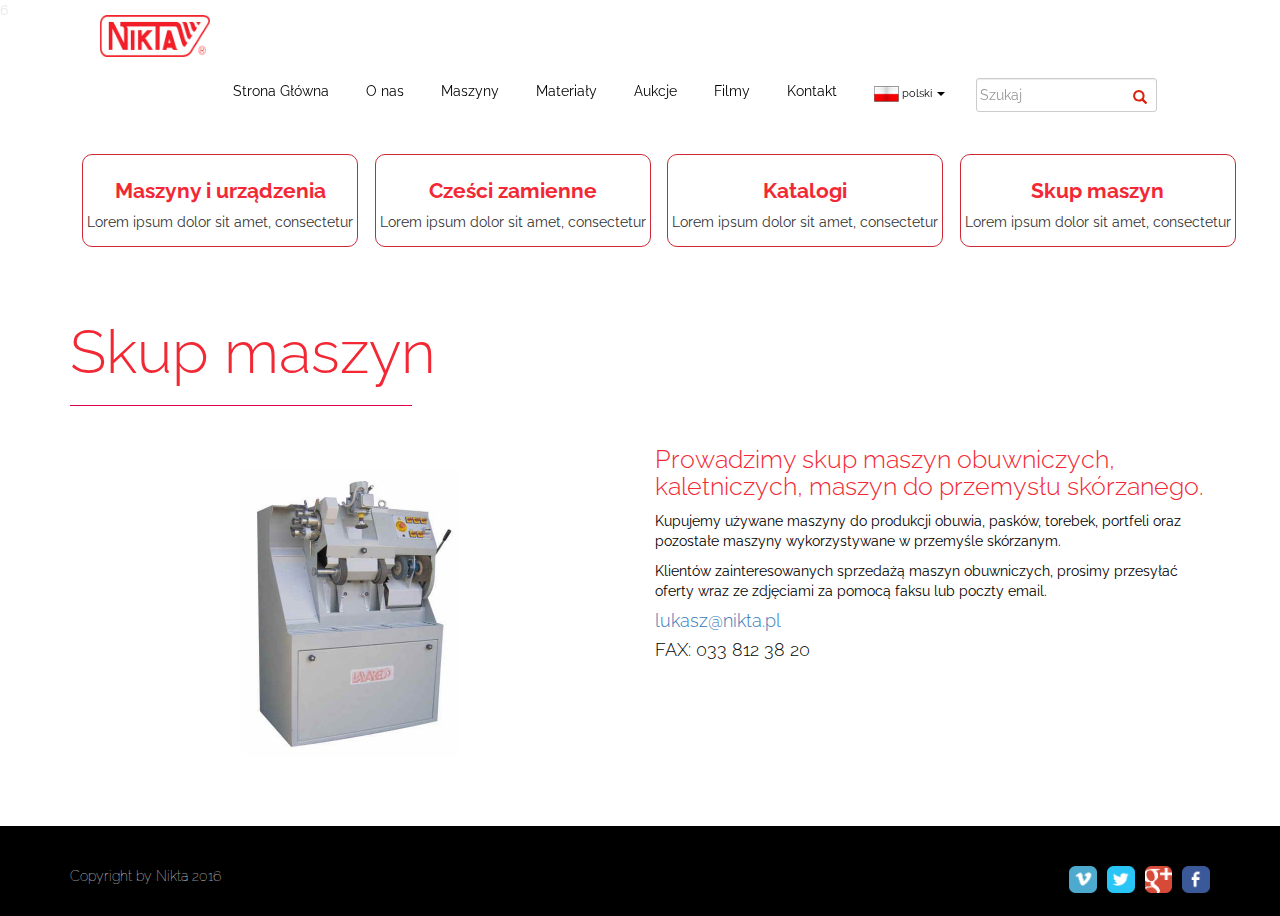
<file: skup.html>
6<!DOCTYPE html>
<html lang="pl">
  <head>
    <meta charset="utf-8">
    <meta http-equiv="X-UA-Compatible" content="IE=edge">
    <meta name="viewport" content="width=device-width, initial-scale=1">
    <!-- The above 3 meta tags *must* come first in the head; any other head content must come *after* these tags -->
    <title>Nikta - Skup maszyn do przemysłu obuwiczego.</title>
    <meta name="description" content="Maszyny i materiały do przemysłu skórzanego (obuwniczego, kaletniczego, samochodowego). Maszyny, materiały, akcesoria do produkcji obuwia, torebek i pasków skórzanych, mebli.">

      <!-- Font Open Sans, Raleway -->
    <link href="https://fonts.googleapis.com/css?family=Raleway:200,300" rel="stylesheet">
    <link href="https://fonts.googleapis.com/css?family=Open+Sans" rel="stylesheet">

    <!-- Bootstrap -->
     <link rel="stylesheet" href="css/animate.css">
    <link href="css/bootstrap.css" rel="stylesheet">

    <!-- HTML5 shim and Respond.js for IE8 support of HTML5 elements and media queries -->
    <!-- WARNING: Respond.js doesn't work if you view the page via file:// -->
    <!--[if lt IE 9]>
      <script src="https://oss.maxcdn.com/html5shiv/3.7.3/html5shiv.min.js"></script>
      <script src="https://oss.maxcdn.com/respond/1.4.2/respond.min.js"></script>
    <![endif]-->
  </head>

  <body>

      <!-- ################### -->
      <!-- Nikta Main Menu -->
      <!-- ############ -->
         <header id="menu" class="navbar-fixed-top">
          <div class="container">
            <div class="col-xs-12 col-sm-12 col-md-12 col-lg-12">
              <nav class="navbar navbar-inverse" role="navigation" id="pasek-nawigacji">
                <div class="container-fluid">

                    <!-- Naleśnik -->

                  <div class="navbar-header">
                    <button type="button" class="navbar-toggle collapsed" data-toggle="collapse" data-target="#moje-menu">
                      <span class="sr-only">Nawigacja</span>
                      <span class="icon-bar"></span>
                      <span class="icon-bar"></span>
                      <span class="icon-bar"></span>
                    </button>
                    <div id="logo"><a href="index.html" class="navbar-brand"><img src="images/nikta_logo.png" alt=""></a></div>
                  </div> <!-- Naleśnik end -->
                    <!-- zawartość paska menu -->
                      <div id="moje-menu" class="collapse navbar-collapse">
                        <ul class="nav navbar-nav navbar-right">
                          <li class="magme_pulse"><a href="index.html">Strona Główna</a></li>
                          <li class="magme_pulse"><a href="o_nas.html">O nas</a></li>

                              <!-- Maszyny -->

                          <li><a href="maszyny.html">Maszyny</a></li>
                          <li class="magme_pulse"><a href="materialy.html">Materiały</a></li>
                          <li class="magme_pulse"><a href="http://www.allegro.pl">Aukcje</a></li>
                          <li class="magme_pulse"><a href="http://www.youtube.com">Filmy</a></li>
                          <li class="magme_pulse"><a href="kontakt.html">Kontakt</a></li>

                              <!-- Langugaes -->
                              <li class="dropdown lang_magme">
                                <a href="#" class="dropdown-toggle" data-toggle="dropdown" role="button" aria-haspopup="true" aria-expanded="false"><img src="images/lang/lang-pl.jpg" alt=""> polski <span class="caret"></span></a>
                                <ul class="dropdown-menu">
                                  <li><a href="#"><img src="images/lang/lang-eng.jpg" alt=""> English</a></li>
                                  <li><a href="#"><img src="images/lang/lang-rus.jpg" alt=""> Russian</a></li>
                                  <li><a href="#"><img src="images/lang/lang-ita.jpg" alt=""> Italiano</a></li>
                                </ul>
                              </li>


                              <form class="navbar-form navbar-left" role="search">
                                <div id="custom-search-input">
                                    <div class="input-group col-md-12">
                                        <input type="text" class="  search-query form-control" placeholder="Szukaj" />
                                        <span class="input-group-btn">
                                            <button class="btn btn-danger" type="button">
                                                <span class=" glyphicon glyphicon-search"></span>
                                            </button>
                                        </span>
                                    </div>
                                </div>
                              </form>

                        </ul>
                      </div> <!-- - Koniec paska menu -->
                </div>
              </nav>
            </div>
          </div>
        </header>

        <!-- Koniec header -->

        <section class="maszynyKafelki">
          <div class="container">
            <div class="row">
              <div class="col-xs-12 col-sm-6 col-md-6 col-lg-3 kafelOne">
                <a class="btn btn-default" href="maszyny.html">
                  <div class="thumbnail magme magme_one">
                    <h3><span class="colorOne"><strong>Maszyny i urządzenia</strong></span></h3>
                    <p>Lorem ipsum dolor sit amet, consectetur</p>
                  </div>
                </a>
              </div>
              <div class="col-xs-12 col-sm-6 col-md-6 col-lg-3 kafelTwo">
                <a class="btn btn-default " href="czesci.html">
                  <div class="thumbnail magme magme_two">
                    <h3><span class="colorTwo"><strong>Cześci zamienne</strong></span></h3>
                    <p>Lorem ipsum dolor sit amet, consectetur</p>
                  </div>
                </a>
              </div>
              <div class="col-xs-12 col-sm-6 col-md-6 col-lg-3 kafelThree">
               <a class="btn btn-default " href="katalogi.html">
                  <div class="thumbnail magme magme_three">
                    <h3><span class="colorTwo"><strong>Katalogi</strong></span></h3>
                    <p>Lorem ipsum dolor sit amet, consectetur</p>
                  </div>
                </a>
              </div>
              <div class="col-xs-12 col-sm-6 col-md-6 col-lg-3 kafelFour">
                <a class="btn btn-default " href="skup.html">
                  <div class="thumbnail magme magme_four">
                    <h3><span class="colorTwo"><strong>Skup maszyn</strong></span></h3>
                    <p>Lorem ipsum dolor sit amet, consectetur</p>
                  </div>
                </a>
              </div>
            </div>
          </div>
        </section>

        <section id="skup">
          <div class="container">
            <div class="row">
              <div class="col-xs-12 col-sm-12 col-md-12 col-lg-12">
                <h1>Skup maszyn</h1>
                <hr>
              </div>
            </div>
            <div class="row">
              <div class="col-xs-12 col-sm-12 col-md-6 col-lg-6">
                <img src="images/skup.jpg" alt="" class="img-responsive center-block" width="250px;">
              </div>
              <div class="col-xs-12 col-sm-12 col-md-6 col-lg-6">
                  <h3>Prowadzimy skup maszyn obuwniczych, kaletniczych, maszyn do przemysłu skórzanego.</h3>
                  <p>Kupujemy używane maszyny do produkcji obuwia, pasków, torebek, portfeli oraz pozostałe maszyny wykorzystywane w przemyśle skórzanym.</p>
                  <p>Klientów zainteresowanych sprzedażą maszyn obuwniczych, prosimy przesyłać oferty wraz ze zdjęciami za pomocą faksu lub poczty email.</p>
                  <h4><a href="mailto:lukasz@nikta.pl">lukasz@nikta.pl</a></h4>
                  <h4>FAX: 033 812 38 20</h4>
              </div>
            </div>
          </div>
        </section>

      <!-- Footer -->
      <!-- ###### -->

        <footer id="stopka">
          <div class="container">
            <div class="row">
              <div class="col-xs-12 col-sm-6 col-md-6 col-lg-6">
                  <p>Copyright by Nikta 2016</p>
              </div>
              <div class="col-xs-12 col-sm-6 col-md-6 col-lg-6 social_icons">
                <a href="#"><img src="images/icons/facebook.png" alt="" class="img-responsive"></a>
                <a href="#"><img src="images/icons/googleplus.png" alt="" class="img-responsive"></a>
                <a href="#"><img src="images/icons/twitter.png" alt="" class="img-responsive"></a>
                <a href="#"><img src="images/icons/vimeo.png" alt="" class="img-responsive"></a>

              </div>
            </div>
          </div>
        </footer>
      <!-- ###### -->

    <!-- jQuery (necessary for Bootstrap's JavaScript plugins) -->
    <script src="https://ajax.googleapis.com/ajax/libs/jquery/1.12.4/jquery.min.js"></script>
    <!-- Include all compiled plugins (below), or include individual files as needed -->
    <script src="js/bootstrap.min.js"></script>
    <script src="js/magme.js"></script>
  </body>
</html>
</file>
